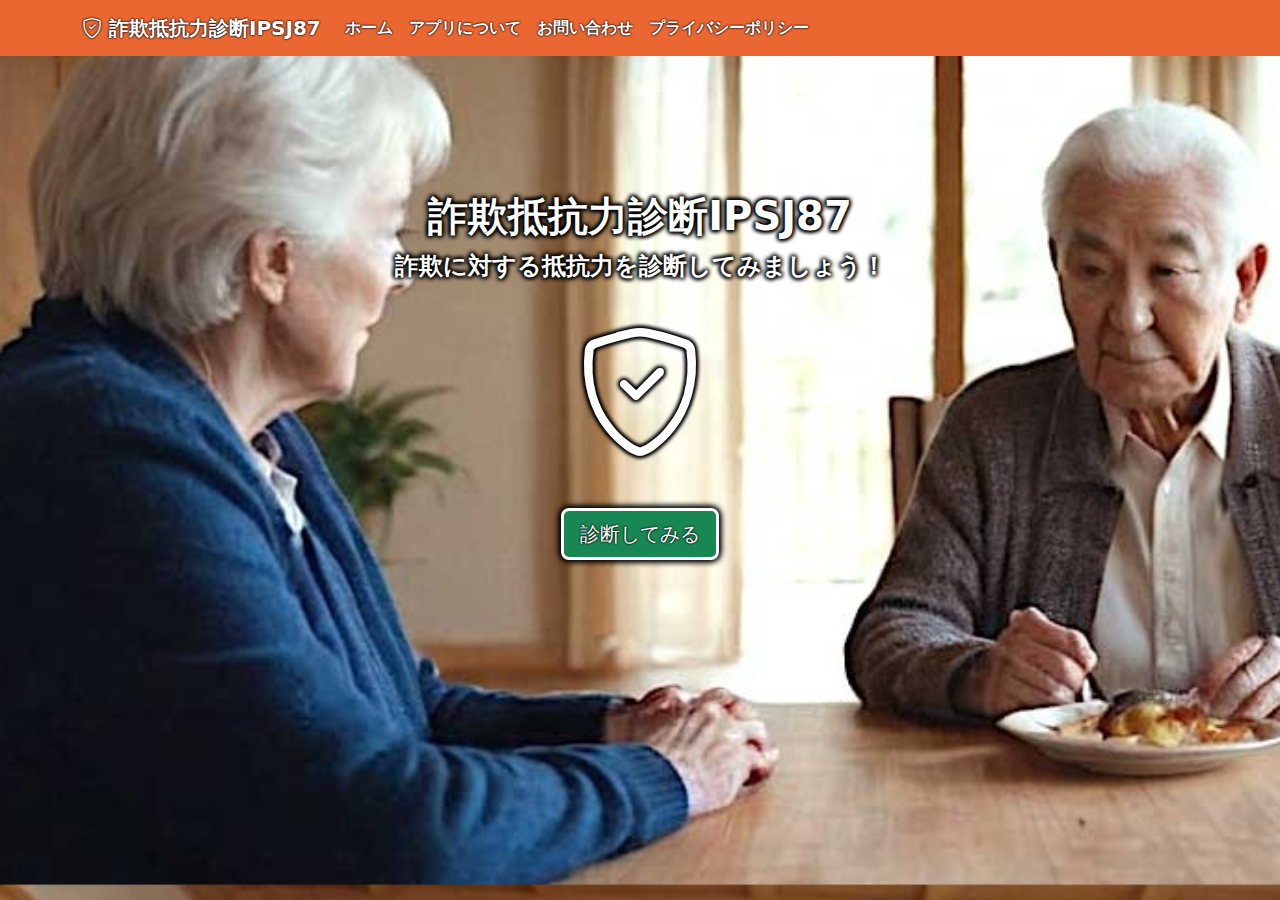
<file: docs/index.html>
<!DOCTYPE html>
<html lang="ja">
  <head>
    <meta charset="utf-8">
    <meta name="viewport" content="width=device-width, initial-scale=1">
    <title>詐欺抵抗力診断</title>
    <link href="./css/bootstrap.min.css" rel="stylesheet">
    <link rel="stylesheet" href="https://cdn.jsdelivr.net/npm/bootstrap-icons@1.11.3/font/bootstrap-icons.min.css">
    <link href="./css/custom.css" rel="stylesheet">
    <link rel="shortcut icon" href="./favicon.ico">
    <link rel="apple-touch-icon" href="./apple-touch-icon.png">
    <link rel="icon" type="image/png" href="./android-chrome-256x256.png">
  </head>
  <body>

    <!-- ホームへ戻る -->
    <div class="modal fade" id="homeModal" tabindex="-1" aria-labelledby="homeModalLabel" aria-hidden="true">
      <div class="modal-dialog">
        <div class="modal-content">
          <div class="modal-header">
            <h1 class="modal-title fs-5" id="homeModalLabel">ホームへ戻る</h1>
            <button type="button" class="btn-close" data-bs-dismiss="modal" aria-label="Close"></button>
          </div>
          <div class="modal-body">
            <p>詐欺抵抗力診断IPSJ87を中断し、記録を消して最初に戻るには以下をクリックしてください。</p>
            <p><a class="btn btn-success btn-lg" href="./index.html">記録を消して最初に戻る</a></p>
          </div>
          <div class="modal-footer">
            <button type="button" class="btn btn-secondary" data-bs-dismiss="modal">閉じる</button>
          </div>
        </div>
      </div>
    </div>

    <!-- 詐欺抵抗力診断Fについて -->
    <div class="modal fade" id="aboutModal" tabindex="-1" aria-labelledby="aboutModalLabel" aria-hidden="true">
      <div class="modal-dialog">
        <div class="modal-content">
          <div class="modal-header">
            <h1 class="modal-title fs-5" id="aboutModalLabel">詐欺抵抗力診断IPSJ87について</h1>
            <button type="button" class="btn-close" data-bs-dismiss="modal" aria-label="Close"></button>
          </div>
          <div class="modal-body">
            <p>元々、「詐欺抵抗力診断」は科学技術振興機構 社会技術研究開発センター(JST RISTEX)の研究プロジェクトで開発されました。</p>
            <p>研究開発プロジェクトは、2017年10月〜2021年3月に実施された「高齢者の詐欺被害を防ぐしなやかな地域連携モデルの研究開発」(研究代表者・渡部諭 秋田県立大学 教授 当時)です。</p></p>
            <p>今回公開している「詐欺抵抗力診断IPSJ87」は、情報処理学会第87回全国大会での小久保温の6G-06「詐欺抵抗力診断Webアプリの特徴量選択と開発」2025年3月15日のデモです。</p>
            <p>このデモは、八戸工業大学の小久保温が、汎化性能の大幅な向上と質問数の大幅な削減を行なっています。</p>
          </div>
          <div class="modal-footer">
            <button type="button" class="btn btn-secondary" data-bs-dismiss="modal">閉じる</button>
          </div>
        </div>
      </div>
    </div>

    <!-- お問い合わせ -->
    <div class="modal fade" id="contactModal" tabindex="-1" aria-labelledby="contactModalLabel" aria-hidden="true">
      <div class="modal-dialog">
        <div class="modal-content">
          <div class="modal-header">
            <h1 class="modal-title fs-5" id="contactModalLabel">お問い合わせ</h1>
            <button type="button" class="btn-close" data-bs-dismiss="modal" aria-label="Close"></button>
          </div>
          <div class="modal-body">
            <p>責任者(小久保温)へのお問い合わせ先は以下です。</p>
            <p>
<pre>〒031-8501 青森県八戸市妙字大開88-1
八戸工業大学 工学部 工学科 システム情報工学コース
小久保 温

TEL: 0178-25-3111(八戸工業大学代表)

e-mail: kokubo★hi-tech.ac.jp
　※★を＠（アットマーク）に変更してください</pre>
            </p>
          </div>
          <div class="modal-footer">
            <button type="button" class="btn btn-secondary" data-bs-dismiss="modal">閉じる</button>
          </div>
        </div>
      </div>
    </div>

    <!-- プライバシー・ポリシー -->
    <div class="modal fade" id="privacyPolicyModal" tabindex="-1" aria-labelledby="privacyPolicyModalLabel" aria-hidden="true">
      <div class="modal-dialog">
        <div class="modal-content">
          <div class="modal-header">
            <h1 class="modal-title fs-5" id="privacyPolicyModalLabel">プライバシー・ポリシー</h1>
            <button type="button" class="btn-close" data-bs-dismiss="modal" aria-label="Close"></button>
          </div>
          <div class="modal-body">
            <p></p>
            <p>詐欺抵抗力診断Fの回答データは、お使いのブラウザに保存されます。ブラウザを終了するか最初のページに戻ると、データがブラウザから削除されます。</p>
          </div>
          <div class="modal-footer">
            <button type="button" class="btn btn-secondary" data-bs-dismiss="modal">閉じる</button>
          </div>
        </div>
      </div>
    </div>

<header>
  <!-- Fixed navbar -->
  <nav class="navbar navbar-expand-md navbar-dark fixed-top bg-dark">
    <div class="container">
      <a class="navbar-brand" href="#" data-bs-toggle="modal" data-bs-target="#homeModal"><i class="bi bi-shield-check"></i> 詐欺抵抗力診断IPSJ87</a>
      <button class="navbar-toggler" type="button" data-bs-toggle="collapse" data-bs-target="#navbarCollapse" aria-controls="navbarCollapse" aria-expanded="false" aria-label="Toggle navigation">
        <span class="navbar-toggler-icon"></span>
      </button>
      <div class="collapse navbar-collapse" id="navbarCollapse">
        <ul class="navbar-nav me-auto mb-2 mb-md-0">
          <li class="nav-item">
            <a class="nav-link" aria-current="page" href="#" data-bs-toggle="modal" data-bs-target="#homeModal">ホーム</a>
          </li>
          <li class="nav-item">
            <a class="nav-link" href="#" data-bs-toggle="modal" data-bs-target="#aboutModal">アプリについて</a>
          </li>
          <li class="nav-item">
            <a class="nav-link" href="#" data-bs-toggle="modal" data-bs-target="#contactModal">お問い合わせ</a>
          </li>
          <li class="nav-item">
            <a class="nav-link" href="#" data-bs-toggle="modal" data-bs-target="#privacyPolicyModal">プライバシーポリシー</a>
          </li>
        </ul>
      </div>
    </div>
  </nav>
</header>

    <main class="mt-4 pt-5 pb-5" style="margin-bottom: 70px;">
      
      <div class="container" id="mainVisual">
      

        
          <div id="inner">
  <h1 class="revert" style="font-weight: bold;">詐欺抵抗力診断IPSJ87</h1>
  <p class="revert fs-4">詐欺に対する抵抗力を診断してみましょう！</p>
  <p><i class="bi bi-shield-check revert" style="font-size: 128px;"></i></p>
  <p id="try"><a class="btn btn-success btn-lg" href="q01.html">診断してみる</a></p>
</div>

<script>document.body.classList.add('index');</script>
<script src="./js/session-storage-clear.js"></script>
        
      </div>
    </main>



    <script src="./js/bootstrap.bundle.min.js"></script>
  </body>
</html>
</file>
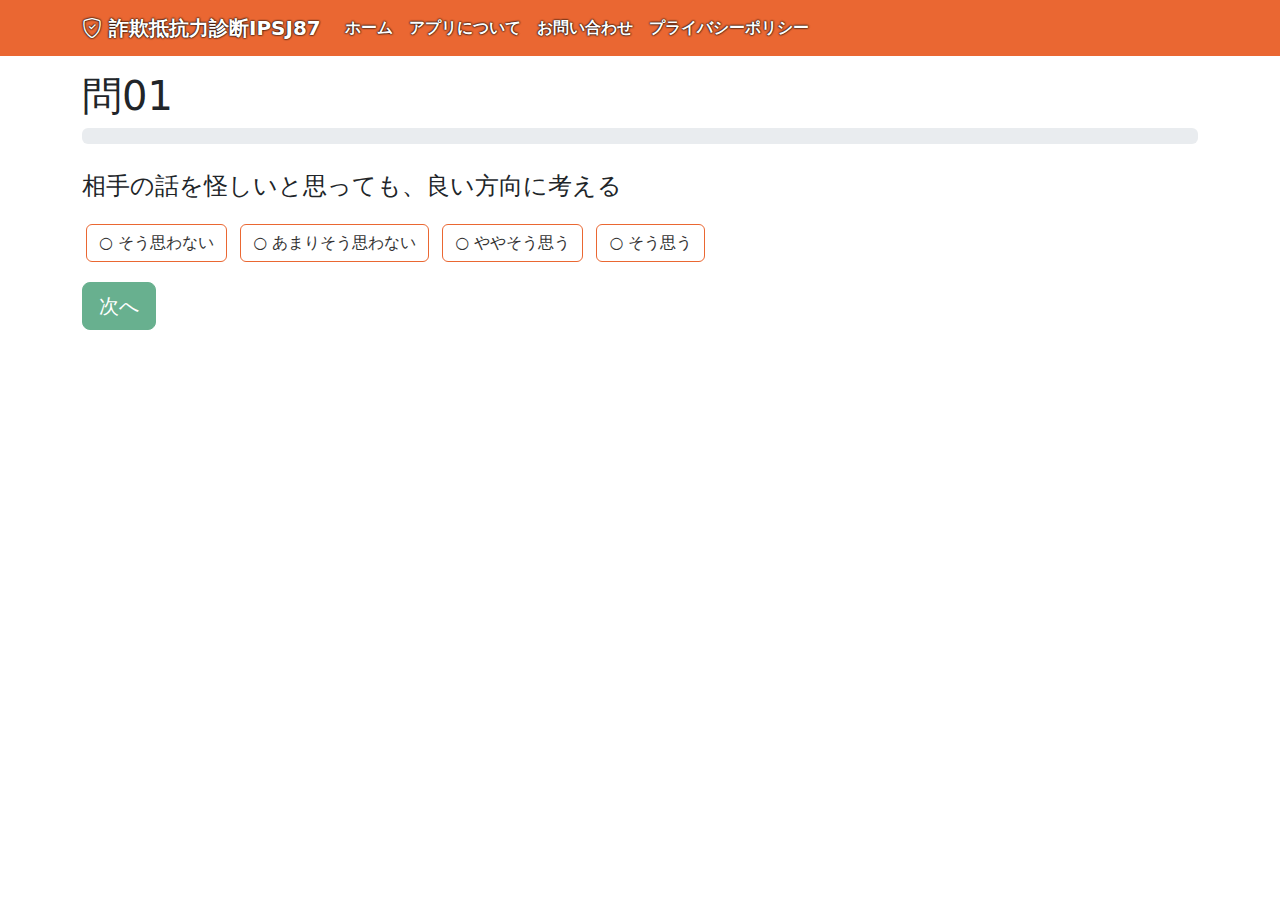
<file: docs/q01.html>
<!DOCTYPE html>
<html lang="ja">
  <head>
    <meta charset="utf-8">
    <meta name="viewport" content="width=device-width, initial-scale=1">
    <title>問01 | 詐欺抵抗力診断</title>
    <link href="./css/bootstrap.min.css" rel="stylesheet">
    <link rel="stylesheet" href="https://cdn.jsdelivr.net/npm/bootstrap-icons@1.11.3/font/bootstrap-icons.min.css">
    <link href="./css/custom.css" rel="stylesheet">
    <link rel="shortcut icon" href="./favicon.ico">
    <link rel="apple-touch-icon" href="./apple-touch-icon.png">
    <link rel="icon" type="image/png" href="./android-chrome-256x256.png">
  </head>
  <body>

    <!-- ホームへ戻る -->
    <div class="modal fade" id="homeModal" tabindex="-1" aria-labelledby="homeModalLabel" aria-hidden="true">
      <div class="modal-dialog">
        <div class="modal-content">
          <div class="modal-header">
            <h1 class="modal-title fs-5" id="homeModalLabel">ホームへ戻る</h1>
            <button type="button" class="btn-close" data-bs-dismiss="modal" aria-label="Close"></button>
          </div>
          <div class="modal-body">
            <p>詐欺抵抗力診断IPSJ87を中断し、記録を消して最初に戻るには以下をクリックしてください。</p>
            <p><a class="btn btn-success btn-lg" href="./index.html">記録を消して最初に戻る</a></p>
          </div>
          <div class="modal-footer">
            <button type="button" class="btn btn-secondary" data-bs-dismiss="modal">閉じる</button>
          </div>
        </div>
      </div>
    </div>

    <!-- 詐欺抵抗力診断Fについて -->
    <div class="modal fade" id="aboutModal" tabindex="-1" aria-labelledby="aboutModalLabel" aria-hidden="true">
      <div class="modal-dialog">
        <div class="modal-content">
          <div class="modal-header">
            <h1 class="modal-title fs-5" id="aboutModalLabel">詐欺抵抗力診断IPSJ87について</h1>
            <button type="button" class="btn-close" data-bs-dismiss="modal" aria-label="Close"></button>
          </div>
          <div class="modal-body">
            <p>元々、「詐欺抵抗力診断」は科学技術振興機構 社会技術研究開発センター(JST RISTEX)の研究プロジェクトで開発されました。</p>
            <p>研究開発プロジェクトは、2017年10月〜2021年3月に実施された「高齢者の詐欺被害を防ぐしなやかな地域連携モデルの研究開発」(研究代表者・渡部諭 秋田県立大学 教授 当時)です。</p></p>
            <p>今回公開している「詐欺抵抗力診断IPSJ87」は、情報処理学会第87回全国大会での小久保温の6G-06「詐欺抵抗力診断Webアプリの特徴量選択と開発」2025年3月15日のデモです。</p>
            <p>このデモは、八戸工業大学の小久保温が、汎化性能の大幅な向上と質問数の大幅な削減を行なっています。</p>
          </div>
          <div class="modal-footer">
            <button type="button" class="btn btn-secondary" data-bs-dismiss="modal">閉じる</button>
          </div>
        </div>
      </div>
    </div>

    <!-- お問い合わせ -->
    <div class="modal fade" id="contactModal" tabindex="-1" aria-labelledby="contactModalLabel" aria-hidden="true">
      <div class="modal-dialog">
        <div class="modal-content">
          <div class="modal-header">
            <h1 class="modal-title fs-5" id="contactModalLabel">お問い合わせ</h1>
            <button type="button" class="btn-close" data-bs-dismiss="modal" aria-label="Close"></button>
          </div>
          <div class="modal-body">
            <p>責任者(小久保温)へのお問い合わせ先は以下です。</p>
            <p>
<pre>〒031-8501 青森県八戸市妙字大開88-1
八戸工業大学 工学部 工学科 システム情報工学コース
小久保 温

TEL: 0178-25-3111(八戸工業大学代表)

e-mail: kokubo★hi-tech.ac.jp
　※★を＠（アットマーク）に変更してください</pre>
            </p>
          </div>
          <div class="modal-footer">
            <button type="button" class="btn btn-secondary" data-bs-dismiss="modal">閉じる</button>
          </div>
        </div>
      </div>
    </div>

    <!-- プライバシー・ポリシー -->
    <div class="modal fade" id="privacyPolicyModal" tabindex="-1" aria-labelledby="privacyPolicyModalLabel" aria-hidden="true">
      <div class="modal-dialog">
        <div class="modal-content">
          <div class="modal-header">
            <h1 class="modal-title fs-5" id="privacyPolicyModalLabel">プライバシー・ポリシー</h1>
            <button type="button" class="btn-close" data-bs-dismiss="modal" aria-label="Close"></button>
          </div>
          <div class="modal-body">
            <p></p>
            <p>詐欺抵抗力診断Fの回答データは、お使いのブラウザに保存されます。ブラウザを終了するか最初のページに戻ると、データがブラウザから削除されます。</p>
          </div>
          <div class="modal-footer">
            <button type="button" class="btn btn-secondary" data-bs-dismiss="modal">閉じる</button>
          </div>
        </div>
      </div>
    </div>

<header>
  <!-- Fixed navbar -->
  <nav class="navbar navbar-expand-md navbar-dark fixed-top bg-dark">
    <div class="container">
      <a class="navbar-brand" href="#" data-bs-toggle="modal" data-bs-target="#homeModal"><i class="bi bi-shield-check"></i> 詐欺抵抗力診断IPSJ87</a>
      <button class="navbar-toggler" type="button" data-bs-toggle="collapse" data-bs-target="#navbarCollapse" aria-controls="navbarCollapse" aria-expanded="false" aria-label="Toggle navigation">
        <span class="navbar-toggler-icon"></span>
      </button>
      <div class="collapse navbar-collapse" id="navbarCollapse">
        <ul class="navbar-nav me-auto mb-2 mb-md-0">
          <li class="nav-item">
            <a class="nav-link" aria-current="page" href="#" data-bs-toggle="modal" data-bs-target="#homeModal">ホーム</a>
          </li>
          <li class="nav-item">
            <a class="nav-link" href="#" data-bs-toggle="modal" data-bs-target="#aboutModal">アプリについて</a>
          </li>
          <li class="nav-item">
            <a class="nav-link" href="#" data-bs-toggle="modal" data-bs-target="#contactModal">お問い合わせ</a>
          </li>
          <li class="nav-item">
            <a class="nav-link" href="#" data-bs-toggle="modal" data-bs-target="#privacyPolicyModal">プライバシーポリシー</a>
          </li>
        </ul>
      </div>
    </div>
  </nav>
</header>

    <main class="mt-4 pt-5 pb-5" style="margin-bottom: 70px;">
      
      <div class="container">
      <h1>問01</h1>
      
<div class="progress mb-4" role="progressbar" aria-label="Animated striped example" aria-valuenow="None" aria-valuemin="0" aria-valuemax="100">
  <div class="progress-bar progress-bar-striped progress-bar-animated bg-warning" style="width: None%"></div>
</div>

      <p class="fs-4">相手の話を怪しいと思っても、良い方向に考える</p>
      

        
          <div class="form-check" style="padding-left: 0;">
  
  <input class="btn-check" type="radio" name="q01" id="q01-0" value="1">
  <label class="btn btn-outline-warning radio-btn m-1" for="q01-0">そう思わない</label>
  
  <input class="btn-check" type="radio" name="q01" id="q01-1" value="2">
  <label class="btn btn-outline-warning radio-btn m-1" for="q01-1"> あまりそう思わない</label>
  
  <input class="btn-check" type="radio" name="q01" id="q01-2" value="3">
  <label class="btn btn-outline-warning radio-btn m-1" for="q01-2"> ややそう思う</label>
  
  <input class="btn-check" type="radio" name="q01" id="q01-3" value="4">
  <label class="btn btn-outline-warning radio-btn m-1" for="q01-3"> そう思う </label>
  
</div>
<div class="mt-3">
  <button class="btn btn-success btn-lg" id="submit" disabled>次へ</button>
</div>
<script>const nameValue = 'q01';</script>
<script>const nextValue = 'q02';</script>

<script src="./js/radio.js"></script>
<script src="./js/redirect.js"></script>
        
      </div>
    </main>



    <script src="./js/bootstrap.bundle.min.js"></script>
  </body>
</html>
</file>
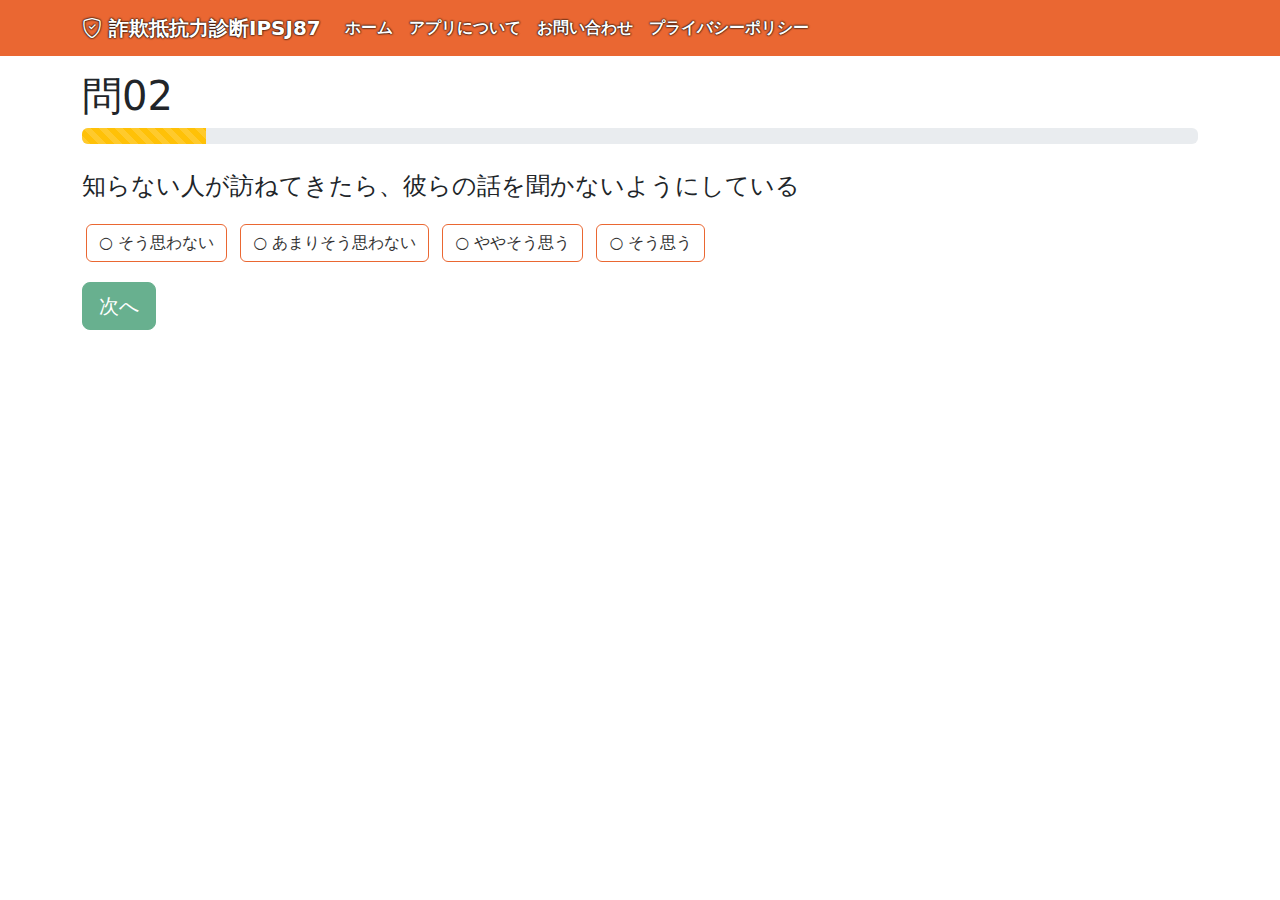
<file: docs/q02.html>
<!DOCTYPE html>
<html lang="ja">
  <head>
    <meta charset="utf-8">
    <meta name="viewport" content="width=device-width, initial-scale=1">
    <title>問02 | 詐欺抵抗力診断</title>
    <link href="./css/bootstrap.min.css" rel="stylesheet">
    <link rel="stylesheet" href="https://cdn.jsdelivr.net/npm/bootstrap-icons@1.11.3/font/bootstrap-icons.min.css">
    <link href="./css/custom.css" rel="stylesheet">
    <link rel="shortcut icon" href="./favicon.ico">
    <link rel="apple-touch-icon" href="./apple-touch-icon.png">
    <link rel="icon" type="image/png" href="./android-chrome-256x256.png">
  </head>
  <body>

    <!-- ホームへ戻る -->
    <div class="modal fade" id="homeModal" tabindex="-1" aria-labelledby="homeModalLabel" aria-hidden="true">
      <div class="modal-dialog">
        <div class="modal-content">
          <div class="modal-header">
            <h1 class="modal-title fs-5" id="homeModalLabel">ホームへ戻る</h1>
            <button type="button" class="btn-close" data-bs-dismiss="modal" aria-label="Close"></button>
          </div>
          <div class="modal-body">
            <p>詐欺抵抗力診断IPSJ87を中断し、記録を消して最初に戻るには以下をクリックしてください。</p>
            <p><a class="btn btn-success btn-lg" href="./index.html">記録を消して最初に戻る</a></p>
          </div>
          <div class="modal-footer">
            <button type="button" class="btn btn-secondary" data-bs-dismiss="modal">閉じる</button>
          </div>
        </div>
      </div>
    </div>

    <!-- 詐欺抵抗力診断Fについて -->
    <div class="modal fade" id="aboutModal" tabindex="-1" aria-labelledby="aboutModalLabel" aria-hidden="true">
      <div class="modal-dialog">
        <div class="modal-content">
          <div class="modal-header">
            <h1 class="modal-title fs-5" id="aboutModalLabel">詐欺抵抗力診断IPSJ87について</h1>
            <button type="button" class="btn-close" data-bs-dismiss="modal" aria-label="Close"></button>
          </div>
          <div class="modal-body">
            <p>元々、「詐欺抵抗力診断」は科学技術振興機構 社会技術研究開発センター(JST RISTEX)の研究プロジェクトで開発されました。</p>
            <p>研究開発プロジェクトは、2017年10月〜2021年3月に実施された「高齢者の詐欺被害を防ぐしなやかな地域連携モデルの研究開発」(研究代表者・渡部諭 秋田県立大学 教授 当時)です。</p></p>
            <p>今回公開している「詐欺抵抗力診断IPSJ87」は、情報処理学会第87回全国大会での小久保温の6G-06「詐欺抵抗力診断Webアプリの特徴量選択と開発」2025年3月15日のデモです。</p>
            <p>このデモは、八戸工業大学の小久保温が、汎化性能の大幅な向上と質問数の大幅な削減を行なっています。</p>
          </div>
          <div class="modal-footer">
            <button type="button" class="btn btn-secondary" data-bs-dismiss="modal">閉じる</button>
          </div>
        </div>
      </div>
    </div>

    <!-- お問い合わせ -->
    <div class="modal fade" id="contactModal" tabindex="-1" aria-labelledby="contactModalLabel" aria-hidden="true">
      <div class="modal-dialog">
        <div class="modal-content">
          <div class="modal-header">
            <h1 class="modal-title fs-5" id="contactModalLabel">お問い合わせ</h1>
            <button type="button" class="btn-close" data-bs-dismiss="modal" aria-label="Close"></button>
          </div>
          <div class="modal-body">
            <p>責任者(小久保温)へのお問い合わせ先は以下です。</p>
            <p>
<pre>〒031-8501 青森県八戸市妙字大開88-1
八戸工業大学 工学部 工学科 システム情報工学コース
小久保 温

TEL: 0178-25-3111(八戸工業大学代表)

e-mail: kokubo★hi-tech.ac.jp
　※★を＠（アットマーク）に変更してください</pre>
            </p>
          </div>
          <div class="modal-footer">
            <button type="button" class="btn btn-secondary" data-bs-dismiss="modal">閉じる</button>
          </div>
        </div>
      </div>
    </div>

    <!-- プライバシー・ポリシー -->
    <div class="modal fade" id="privacyPolicyModal" tabindex="-1" aria-labelledby="privacyPolicyModalLabel" aria-hidden="true">
      <div class="modal-dialog">
        <div class="modal-content">
          <div class="modal-header">
            <h1 class="modal-title fs-5" id="privacyPolicyModalLabel">プライバシー・ポリシー</h1>
            <button type="button" class="btn-close" data-bs-dismiss="modal" aria-label="Close"></button>
          </div>
          <div class="modal-body">
            <p></p>
            <p>詐欺抵抗力診断Fの回答データは、お使いのブラウザに保存されます。ブラウザを終了するか最初のページに戻ると、データがブラウザから削除されます。</p>
          </div>
          <div class="modal-footer">
            <button type="button" class="btn btn-secondary" data-bs-dismiss="modal">閉じる</button>
          </div>
        </div>
      </div>
    </div>

<header>
  <!-- Fixed navbar -->
  <nav class="navbar navbar-expand-md navbar-dark fixed-top bg-dark">
    <div class="container">
      <a class="navbar-brand" href="#" data-bs-toggle="modal" data-bs-target="#homeModal"><i class="bi bi-shield-check"></i> 詐欺抵抗力診断IPSJ87</a>
      <button class="navbar-toggler" type="button" data-bs-toggle="collapse" data-bs-target="#navbarCollapse" aria-controls="navbarCollapse" aria-expanded="false" aria-label="Toggle navigation">
        <span class="navbar-toggler-icon"></span>
      </button>
      <div class="collapse navbar-collapse" id="navbarCollapse">
        <ul class="navbar-nav me-auto mb-2 mb-md-0">
          <li class="nav-item">
            <a class="nav-link" aria-current="page" href="#" data-bs-toggle="modal" data-bs-target="#homeModal">ホーム</a>
          </li>
          <li class="nav-item">
            <a class="nav-link" href="#" data-bs-toggle="modal" data-bs-target="#aboutModal">アプリについて</a>
          </li>
          <li class="nav-item">
            <a class="nav-link" href="#" data-bs-toggle="modal" data-bs-target="#contactModal">お問い合わせ</a>
          </li>
          <li class="nav-item">
            <a class="nav-link" href="#" data-bs-toggle="modal" data-bs-target="#privacyPolicyModal">プライバシーポリシー</a>
          </li>
        </ul>
      </div>
    </div>
  </nav>
</header>

    <main class="mt-4 pt-5 pb-5" style="margin-bottom: 70px;">
      
      <div class="container">
      <h1>問02</h1>
      
<div class="progress mb-4" role="progressbar" aria-label="Animated striped example" aria-valuenow="11.1" aria-valuemin="0" aria-valuemax="100">
  <div class="progress-bar progress-bar-striped progress-bar-animated bg-warning" style="width: 11.1%"></div>
</div>

      <p class="fs-4">知らない人が訪ねてきたら、彼らの話を聞かないようにしている</p>
      

        
          <div class="form-check" style="padding-left: 0;">
  
  <input class="btn-check" type="radio" name="q02" id="q02-0" value="1">
  <label class="btn btn-outline-warning radio-btn m-1" for="q02-0">そう思わない</label>
  
  <input class="btn-check" type="radio" name="q02" id="q02-1" value="2">
  <label class="btn btn-outline-warning radio-btn m-1" for="q02-1"> あまりそう思わない</label>
  
  <input class="btn-check" type="radio" name="q02" id="q02-2" value="3">
  <label class="btn btn-outline-warning radio-btn m-1" for="q02-2"> ややそう思う</label>
  
  <input class="btn-check" type="radio" name="q02" id="q02-3" value="4">
  <label class="btn btn-outline-warning radio-btn m-1" for="q02-3"> そう思う </label>
  
</div>
<div class="mt-3">
  <button class="btn btn-success btn-lg" id="submit" disabled>次へ</button>
</div>
<script>const nameValue = 'q02';</script>
<script>const nextValue = 'q03';</script>

<script src="./js/radio.js"></script>
<script src="./js/redirect.js"></script>
        
      </div>
    </main>



    <script src="./js/bootstrap.bundle.min.js"></script>
  </body>
</html>
</file>
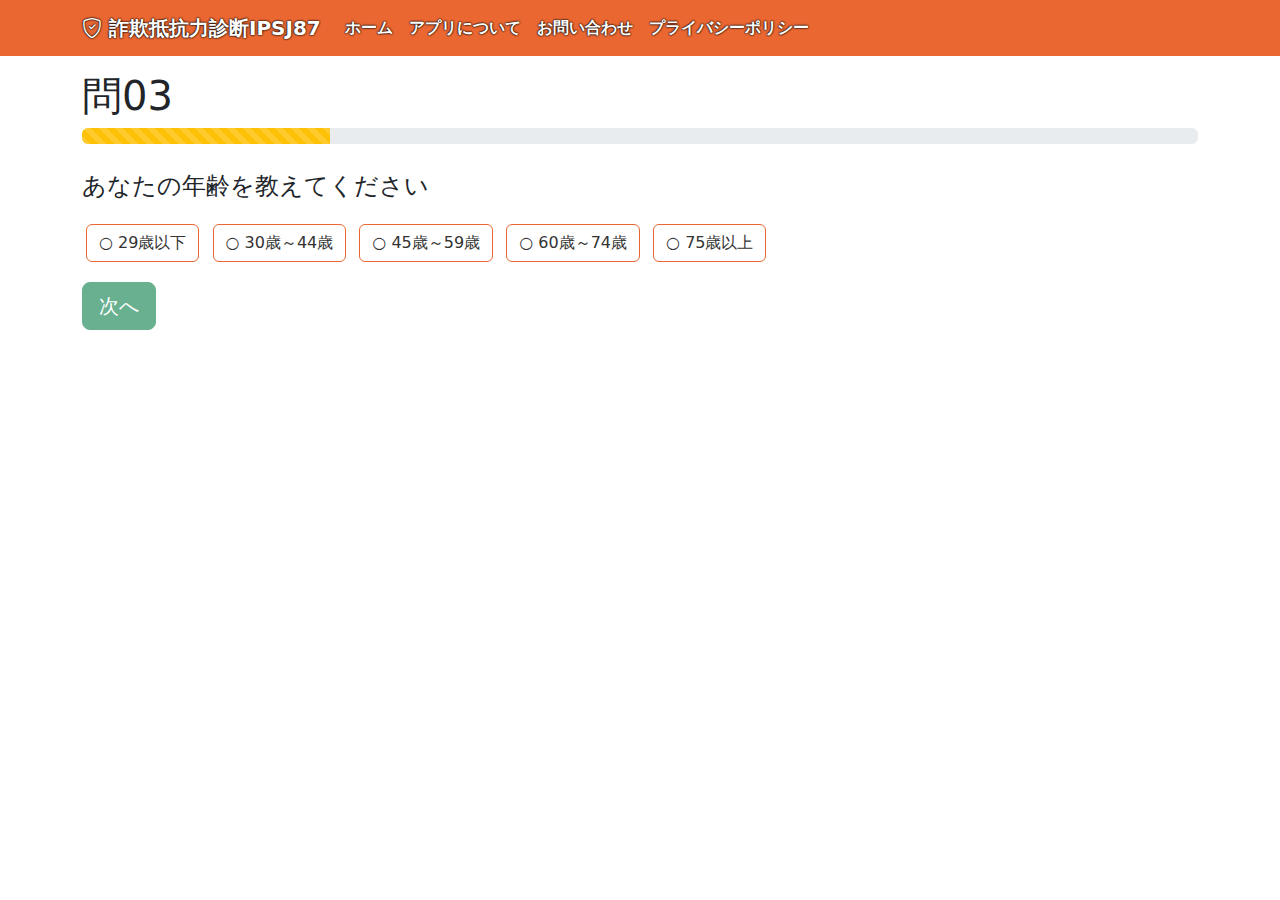
<file: docs/q03.html>
<!DOCTYPE html>
<html lang="ja">
  <head>
    <meta charset="utf-8">
    <meta name="viewport" content="width=device-width, initial-scale=1">
    <title>問03 | 詐欺抵抗力診断</title>
    <link href="./css/bootstrap.min.css" rel="stylesheet">
    <link rel="stylesheet" href="https://cdn.jsdelivr.net/npm/bootstrap-icons@1.11.3/font/bootstrap-icons.min.css">
    <link href="./css/custom.css" rel="stylesheet">
    <link rel="shortcut icon" href="./favicon.ico">
    <link rel="apple-touch-icon" href="./apple-touch-icon.png">
    <link rel="icon" type="image/png" href="./android-chrome-256x256.png">
  </head>
  <body>

    <!-- ホームへ戻る -->
    <div class="modal fade" id="homeModal" tabindex="-1" aria-labelledby="homeModalLabel" aria-hidden="true">
      <div class="modal-dialog">
        <div class="modal-content">
          <div class="modal-header">
            <h1 class="modal-title fs-5" id="homeModalLabel">ホームへ戻る</h1>
            <button type="button" class="btn-close" data-bs-dismiss="modal" aria-label="Close"></button>
          </div>
          <div class="modal-body">
            <p>詐欺抵抗力診断IPSJ87を中断し、記録を消して最初に戻るには以下をクリックしてください。</p>
            <p><a class="btn btn-success btn-lg" href="./index.html">記録を消して最初に戻る</a></p>
          </div>
          <div class="modal-footer">
            <button type="button" class="btn btn-secondary" data-bs-dismiss="modal">閉じる</button>
          </div>
        </div>
      </div>
    </div>

    <!-- 詐欺抵抗力診断Fについて -->
    <div class="modal fade" id="aboutModal" tabindex="-1" aria-labelledby="aboutModalLabel" aria-hidden="true">
      <div class="modal-dialog">
        <div class="modal-content">
          <div class="modal-header">
            <h1 class="modal-title fs-5" id="aboutModalLabel">詐欺抵抗力診断IPSJ87について</h1>
            <button type="button" class="btn-close" data-bs-dismiss="modal" aria-label="Close"></button>
          </div>
          <div class="modal-body">
            <p>元々、「詐欺抵抗力診断」は科学技術振興機構 社会技術研究開発センター(JST RISTEX)の研究プロジェクトで開発されました。</p>
            <p>研究開発プロジェクトは、2017年10月〜2021年3月に実施された「高齢者の詐欺被害を防ぐしなやかな地域連携モデルの研究開発」(研究代表者・渡部諭 秋田県立大学 教授 当時)です。</p></p>
            <p>今回公開している「詐欺抵抗力診断IPSJ87」は、情報処理学会第87回全国大会での小久保温の6G-06「詐欺抵抗力診断Webアプリの特徴量選択と開発」2025年3月15日のデモです。</p>
            <p>このデモは、八戸工業大学の小久保温が、汎化性能の大幅な向上と質問数の大幅な削減を行なっています。</p>
          </div>
          <div class="modal-footer">
            <button type="button" class="btn btn-secondary" data-bs-dismiss="modal">閉じる</button>
          </div>
        </div>
      </div>
    </div>

    <!-- お問い合わせ -->
    <div class="modal fade" id="contactModal" tabindex="-1" aria-labelledby="contactModalLabel" aria-hidden="true">
      <div class="modal-dialog">
        <div class="modal-content">
          <div class="modal-header">
            <h1 class="modal-title fs-5" id="contactModalLabel">お問い合わせ</h1>
            <button type="button" class="btn-close" data-bs-dismiss="modal" aria-label="Close"></button>
          </div>
          <div class="modal-body">
            <p>責任者(小久保温)へのお問い合わせ先は以下です。</p>
            <p>
<pre>〒031-8501 青森県八戸市妙字大開88-1
八戸工業大学 工学部 工学科 システム情報工学コース
小久保 温

TEL: 0178-25-3111(八戸工業大学代表)

e-mail: kokubo★hi-tech.ac.jp
　※★を＠（アットマーク）に変更してください</pre>
            </p>
          </div>
          <div class="modal-footer">
            <button type="button" class="btn btn-secondary" data-bs-dismiss="modal">閉じる</button>
          </div>
        </div>
      </div>
    </div>

    <!-- プライバシー・ポリシー -->
    <div class="modal fade" id="privacyPolicyModal" tabindex="-1" aria-labelledby="privacyPolicyModalLabel" aria-hidden="true">
      <div class="modal-dialog">
        <div class="modal-content">
          <div class="modal-header">
            <h1 class="modal-title fs-5" id="privacyPolicyModalLabel">プライバシー・ポリシー</h1>
            <button type="button" class="btn-close" data-bs-dismiss="modal" aria-label="Close"></button>
          </div>
          <div class="modal-body">
            <p></p>
            <p>詐欺抵抗力診断Fの回答データは、お使いのブラウザに保存されます。ブラウザを終了するか最初のページに戻ると、データがブラウザから削除されます。</p>
          </div>
          <div class="modal-footer">
            <button type="button" class="btn btn-secondary" data-bs-dismiss="modal">閉じる</button>
          </div>
        </div>
      </div>
    </div>

<header>
  <!-- Fixed navbar -->
  <nav class="navbar navbar-expand-md navbar-dark fixed-top bg-dark">
    <div class="container">
      <a class="navbar-brand" href="#" data-bs-toggle="modal" data-bs-target="#homeModal"><i class="bi bi-shield-check"></i> 詐欺抵抗力診断IPSJ87</a>
      <button class="navbar-toggler" type="button" data-bs-toggle="collapse" data-bs-target="#navbarCollapse" aria-controls="navbarCollapse" aria-expanded="false" aria-label="Toggle navigation">
        <span class="navbar-toggler-icon"></span>
      </button>
      <div class="collapse navbar-collapse" id="navbarCollapse">
        <ul class="navbar-nav me-auto mb-2 mb-md-0">
          <li class="nav-item">
            <a class="nav-link" aria-current="page" href="#" data-bs-toggle="modal" data-bs-target="#homeModal">ホーム</a>
          </li>
          <li class="nav-item">
            <a class="nav-link" href="#" data-bs-toggle="modal" data-bs-target="#aboutModal">アプリについて</a>
          </li>
          <li class="nav-item">
            <a class="nav-link" href="#" data-bs-toggle="modal" data-bs-target="#contactModal">お問い合わせ</a>
          </li>
          <li class="nav-item">
            <a class="nav-link" href="#" data-bs-toggle="modal" data-bs-target="#privacyPolicyModal">プライバシーポリシー</a>
          </li>
        </ul>
      </div>
    </div>
  </nav>
</header>

    <main class="mt-4 pt-5 pb-5" style="margin-bottom: 70px;">
      
      <div class="container">
      <h1>問03</h1>
      
<div class="progress mb-4" role="progressbar" aria-label="Animated striped example" aria-valuenow="22.2" aria-valuemin="0" aria-valuemax="100">
  <div class="progress-bar progress-bar-striped progress-bar-animated bg-warning" style="width: 22.2%"></div>
</div>

      <p class="fs-4">あなたの年齢を教えてください</p>
      

        
          <div class="form-check" style="padding-left: 0;">
  
  <input class="btn-check" type="radio" name="q03" id="q03-0" value="1">
  <label class="btn btn-outline-warning radio-btn m-1" for="q03-0">29歳以下</label>
  
  <input class="btn-check" type="radio" name="q03" id="q03-1" value="2">
  <label class="btn btn-outline-warning radio-btn m-1" for="q03-1"> 30歳～44歳</label>
  
  <input class="btn-check" type="radio" name="q03" id="q03-2" value="3">
  <label class="btn btn-outline-warning radio-btn m-1" for="q03-2"> 45歳～59歳</label>
  
  <input class="btn-check" type="radio" name="q03" id="q03-3" value="4">
  <label class="btn btn-outline-warning radio-btn m-1" for="q03-3"> 60歳～74歳</label>
  
  <input class="btn-check" type="radio" name="q03" id="q03-4" value="5">
  <label class="btn btn-outline-warning radio-btn m-1" for="q03-4">75歳以上</label>
  
</div>
<div class="mt-3">
  <button class="btn btn-success btn-lg" id="submit" disabled>次へ</button>
</div>
<script>const nameValue = 'q03';</script>
<script>const nextValue = 'q04';</script>

<script src="./js/radio.js"></script>
<script src="./js/redirect.js"></script>
        
      </div>
    </main>



    <script src="./js/bootstrap.bundle.min.js"></script>
  </body>
</html>
</file>
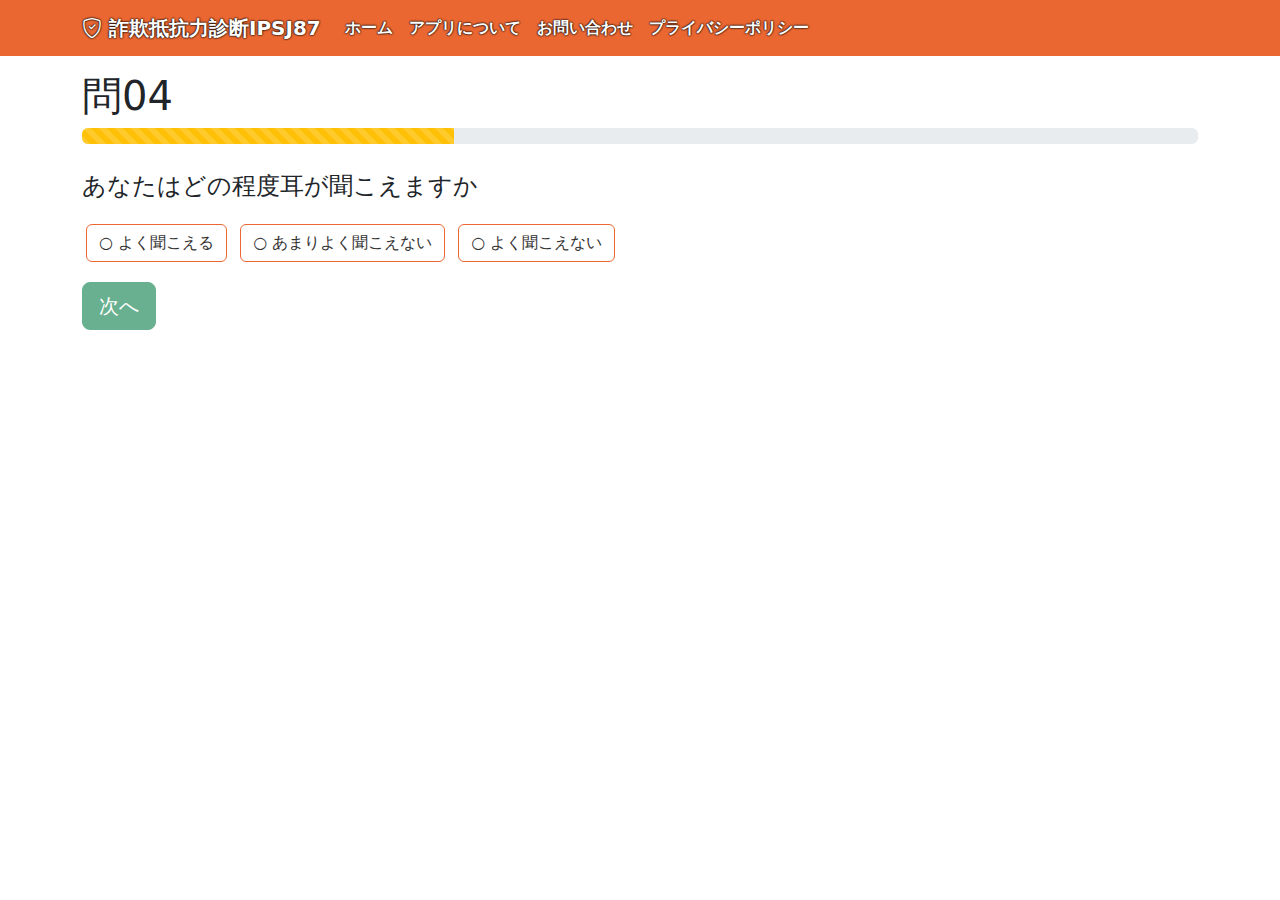
<file: docs/q04.html>
<!DOCTYPE html>
<html lang="ja">
  <head>
    <meta charset="utf-8">
    <meta name="viewport" content="width=device-width, initial-scale=1">
    <title>問04 | 詐欺抵抗力診断</title>
    <link href="./css/bootstrap.min.css" rel="stylesheet">
    <link rel="stylesheet" href="https://cdn.jsdelivr.net/npm/bootstrap-icons@1.11.3/font/bootstrap-icons.min.css">
    <link href="./css/custom.css" rel="stylesheet">
    <link rel="shortcut icon" href="./favicon.ico">
    <link rel="apple-touch-icon" href="./apple-touch-icon.png">
    <link rel="icon" type="image/png" href="./android-chrome-256x256.png">
  </head>
  <body>

    <!-- ホームへ戻る -->
    <div class="modal fade" id="homeModal" tabindex="-1" aria-labelledby="homeModalLabel" aria-hidden="true">
      <div class="modal-dialog">
        <div class="modal-content">
          <div class="modal-header">
            <h1 class="modal-title fs-5" id="homeModalLabel">ホームへ戻る</h1>
            <button type="button" class="btn-close" data-bs-dismiss="modal" aria-label="Close"></button>
          </div>
          <div class="modal-body">
            <p>詐欺抵抗力診断IPSJ87を中断し、記録を消して最初に戻るには以下をクリックしてください。</p>
            <p><a class="btn btn-success btn-lg" href="./index.html">記録を消して最初に戻る</a></p>
          </div>
          <div class="modal-footer">
            <button type="button" class="btn btn-secondary" data-bs-dismiss="modal">閉じる</button>
          </div>
        </div>
      </div>
    </div>

    <!-- 詐欺抵抗力診断Fについて -->
    <div class="modal fade" id="aboutModal" tabindex="-1" aria-labelledby="aboutModalLabel" aria-hidden="true">
      <div class="modal-dialog">
        <div class="modal-content">
          <div class="modal-header">
            <h1 class="modal-title fs-5" id="aboutModalLabel">詐欺抵抗力診断IPSJ87について</h1>
            <button type="button" class="btn-close" data-bs-dismiss="modal" aria-label="Close"></button>
          </div>
          <div class="modal-body">
            <p>元々、「詐欺抵抗力診断」は科学技術振興機構 社会技術研究開発センター(JST RISTEX)の研究プロジェクトで開発されました。</p>
            <p>研究開発プロジェクトは、2017年10月〜2021年3月に実施された「高齢者の詐欺被害を防ぐしなやかな地域連携モデルの研究開発」(研究代表者・渡部諭 秋田県立大学 教授 当時)です。</p></p>
            <p>今回公開している「詐欺抵抗力診断IPSJ87」は、情報処理学会第87回全国大会での小久保温の6G-06「詐欺抵抗力診断Webアプリの特徴量選択と開発」2025年3月15日のデモです。</p>
            <p>このデモは、八戸工業大学の小久保温が、汎化性能の大幅な向上と質問数の大幅な削減を行なっています。</p>
          </div>
          <div class="modal-footer">
            <button type="button" class="btn btn-secondary" data-bs-dismiss="modal">閉じる</button>
          </div>
        </div>
      </div>
    </div>

    <!-- お問い合わせ -->
    <div class="modal fade" id="contactModal" tabindex="-1" aria-labelledby="contactModalLabel" aria-hidden="true">
      <div class="modal-dialog">
        <div class="modal-content">
          <div class="modal-header">
            <h1 class="modal-title fs-5" id="contactModalLabel">お問い合わせ</h1>
            <button type="button" class="btn-close" data-bs-dismiss="modal" aria-label="Close"></button>
          </div>
          <div class="modal-body">
            <p>責任者(小久保温)へのお問い合わせ先は以下です。</p>
            <p>
<pre>〒031-8501 青森県八戸市妙字大開88-1
八戸工業大学 工学部 工学科 システム情報工学コース
小久保 温

TEL: 0178-25-3111(八戸工業大学代表)

e-mail: kokubo★hi-tech.ac.jp
　※★を＠（アットマーク）に変更してください</pre>
            </p>
          </div>
          <div class="modal-footer">
            <button type="button" class="btn btn-secondary" data-bs-dismiss="modal">閉じる</button>
          </div>
        </div>
      </div>
    </div>

    <!-- プライバシー・ポリシー -->
    <div class="modal fade" id="privacyPolicyModal" tabindex="-1" aria-labelledby="privacyPolicyModalLabel" aria-hidden="true">
      <div class="modal-dialog">
        <div class="modal-content">
          <div class="modal-header">
            <h1 class="modal-title fs-5" id="privacyPolicyModalLabel">プライバシー・ポリシー</h1>
            <button type="button" class="btn-close" data-bs-dismiss="modal" aria-label="Close"></button>
          </div>
          <div class="modal-body">
            <p></p>
            <p>詐欺抵抗力診断Fの回答データは、お使いのブラウザに保存されます。ブラウザを終了するか最初のページに戻ると、データがブラウザから削除されます。</p>
          </div>
          <div class="modal-footer">
            <button type="button" class="btn btn-secondary" data-bs-dismiss="modal">閉じる</button>
          </div>
        </div>
      </div>
    </div>

<header>
  <!-- Fixed navbar -->
  <nav class="navbar navbar-expand-md navbar-dark fixed-top bg-dark">
    <div class="container">
      <a class="navbar-brand" href="#" data-bs-toggle="modal" data-bs-target="#homeModal"><i class="bi bi-shield-check"></i> 詐欺抵抗力診断IPSJ87</a>
      <button class="navbar-toggler" type="button" data-bs-toggle="collapse" data-bs-target="#navbarCollapse" aria-controls="navbarCollapse" aria-expanded="false" aria-label="Toggle navigation">
        <span class="navbar-toggler-icon"></span>
      </button>
      <div class="collapse navbar-collapse" id="navbarCollapse">
        <ul class="navbar-nav me-auto mb-2 mb-md-0">
          <li class="nav-item">
            <a class="nav-link" aria-current="page" href="#" data-bs-toggle="modal" data-bs-target="#homeModal">ホーム</a>
          </li>
          <li class="nav-item">
            <a class="nav-link" href="#" data-bs-toggle="modal" data-bs-target="#aboutModal">アプリについて</a>
          </li>
          <li class="nav-item">
            <a class="nav-link" href="#" data-bs-toggle="modal" data-bs-target="#contactModal">お問い合わせ</a>
          </li>
          <li class="nav-item">
            <a class="nav-link" href="#" data-bs-toggle="modal" data-bs-target="#privacyPolicyModal">プライバシーポリシー</a>
          </li>
        </ul>
      </div>
    </div>
  </nav>
</header>

    <main class="mt-4 pt-5 pb-5" style="margin-bottom: 70px;">
      
      <div class="container">
      <h1>問04</h1>
      
<div class="progress mb-4" role="progressbar" aria-label="Animated striped example" aria-valuenow="33.3" aria-valuemin="0" aria-valuemax="100">
  <div class="progress-bar progress-bar-striped progress-bar-animated bg-warning" style="width: 33.3%"></div>
</div>

      <p class="fs-4">あなたはどの程度耳が聞こえますか</p>
      

        
          <div class="form-check" style="padding-left: 0;">
  
  <input class="btn-check" type="radio" name="q04" id="q04-0" value="1">
  <label class="btn btn-outline-warning radio-btn m-1" for="q04-0">よく聞こえる</label>
  
  <input class="btn-check" type="radio" name="q04" id="q04-1" value="2">
  <label class="btn btn-outline-warning radio-btn m-1" for="q04-1"> あまりよく聞こえない</label>
  
  <input class="btn-check" type="radio" name="q04" id="q04-2" value="3">
  <label class="btn btn-outline-warning radio-btn m-1" for="q04-2"> よく聞こえない</label>
  
</div>
<div class="mt-3">
  <button class="btn btn-success btn-lg" id="submit" disabled>次へ</button>
</div>
<script>const nameValue = 'q04';</script>
<script>const nextValue = 'q05';</script>

<script src="./js/radio.js"></script>
<script src="./js/redirect.js"></script>
        
      </div>
    </main>



    <script src="./js/bootstrap.bundle.min.js"></script>
  </body>
</html>
</file>
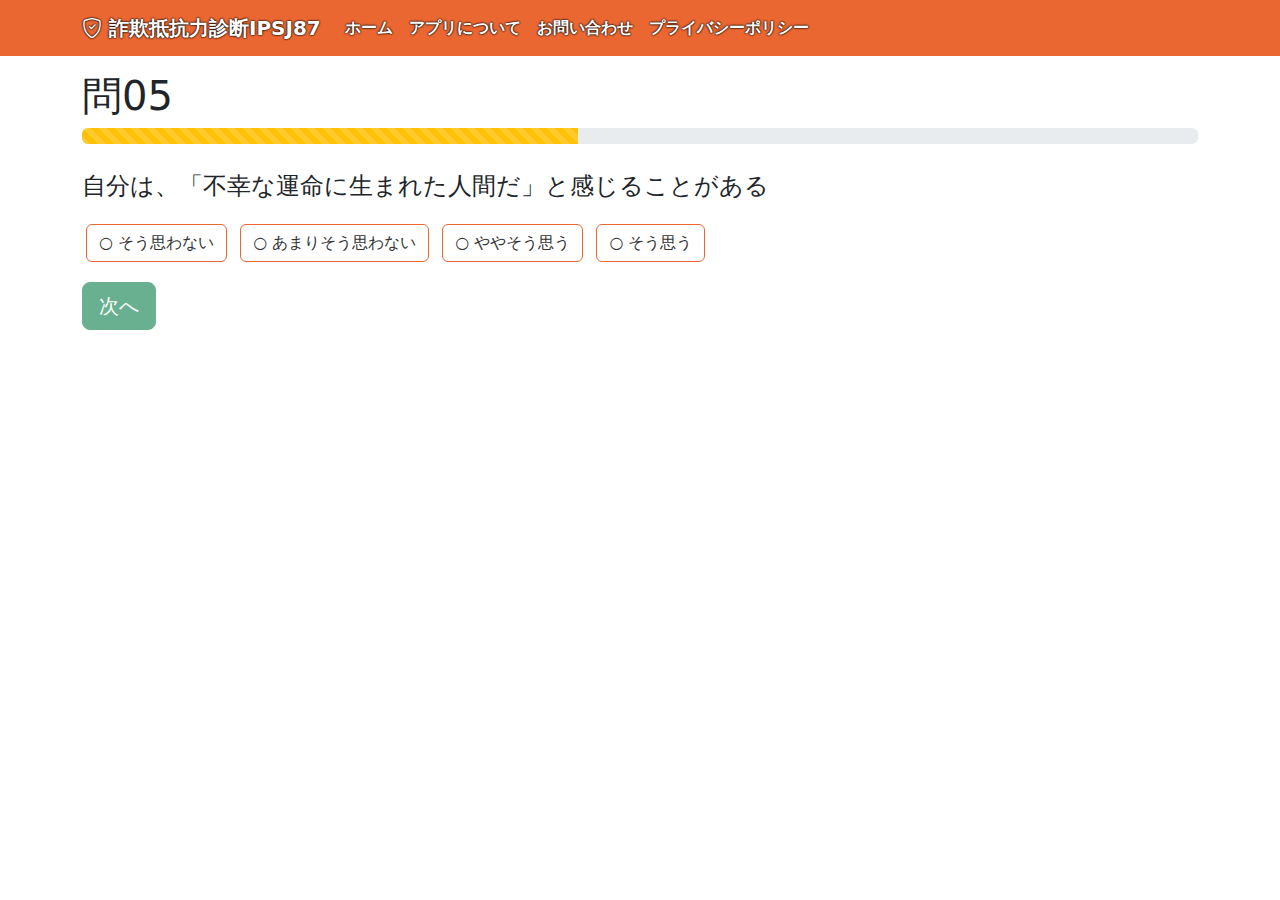
<file: docs/q05.html>
<!DOCTYPE html>
<html lang="ja">
  <head>
    <meta charset="utf-8">
    <meta name="viewport" content="width=device-width, initial-scale=1">
    <title>問05 | 詐欺抵抗力診断</title>
    <link href="./css/bootstrap.min.css" rel="stylesheet">
    <link rel="stylesheet" href="https://cdn.jsdelivr.net/npm/bootstrap-icons@1.11.3/font/bootstrap-icons.min.css">
    <link href="./css/custom.css" rel="stylesheet">
    <link rel="shortcut icon" href="./favicon.ico">
    <link rel="apple-touch-icon" href="./apple-touch-icon.png">
    <link rel="icon" type="image/png" href="./android-chrome-256x256.png">
  </head>
  <body>

    <!-- ホームへ戻る -->
    <div class="modal fade" id="homeModal" tabindex="-1" aria-labelledby="homeModalLabel" aria-hidden="true">
      <div class="modal-dialog">
        <div class="modal-content">
          <div class="modal-header">
            <h1 class="modal-title fs-5" id="homeModalLabel">ホームへ戻る</h1>
            <button type="button" class="btn-close" data-bs-dismiss="modal" aria-label="Close"></button>
          </div>
          <div class="modal-body">
            <p>詐欺抵抗力診断IPSJ87を中断し、記録を消して最初に戻るには以下をクリックしてください。</p>
            <p><a class="btn btn-success btn-lg" href="./index.html">記録を消して最初に戻る</a></p>
          </div>
          <div class="modal-footer">
            <button type="button" class="btn btn-secondary" data-bs-dismiss="modal">閉じる</button>
          </div>
        </div>
      </div>
    </div>

    <!-- 詐欺抵抗力診断Fについて -->
    <div class="modal fade" id="aboutModal" tabindex="-1" aria-labelledby="aboutModalLabel" aria-hidden="true">
      <div class="modal-dialog">
        <div class="modal-content">
          <div class="modal-header">
            <h1 class="modal-title fs-5" id="aboutModalLabel">詐欺抵抗力診断IPSJ87について</h1>
            <button type="button" class="btn-close" data-bs-dismiss="modal" aria-label="Close"></button>
          </div>
          <div class="modal-body">
            <p>元々、「詐欺抵抗力診断」は科学技術振興機構 社会技術研究開発センター(JST RISTEX)の研究プロジェクトで開発されました。</p>
            <p>研究開発プロジェクトは、2017年10月〜2021年3月に実施された「高齢者の詐欺被害を防ぐしなやかな地域連携モデルの研究開発」(研究代表者・渡部諭 秋田県立大学 教授 当時)です。</p></p>
            <p>今回公開している「詐欺抵抗力診断IPSJ87」は、情報処理学会第87回全国大会での小久保温の6G-06「詐欺抵抗力診断Webアプリの特徴量選択と開発」2025年3月15日のデモです。</p>
            <p>このデモは、八戸工業大学の小久保温が、汎化性能の大幅な向上と質問数の大幅な削減を行なっています。</p>
          </div>
          <div class="modal-footer">
            <button type="button" class="btn btn-secondary" data-bs-dismiss="modal">閉じる</button>
          </div>
        </div>
      </div>
    </div>

    <!-- お問い合わせ -->
    <div class="modal fade" id="contactModal" tabindex="-1" aria-labelledby="contactModalLabel" aria-hidden="true">
      <div class="modal-dialog">
        <div class="modal-content">
          <div class="modal-header">
            <h1 class="modal-title fs-5" id="contactModalLabel">お問い合わせ</h1>
            <button type="button" class="btn-close" data-bs-dismiss="modal" aria-label="Close"></button>
          </div>
          <div class="modal-body">
            <p>責任者(小久保温)へのお問い合わせ先は以下です。</p>
            <p>
<pre>〒031-8501 青森県八戸市妙字大開88-1
八戸工業大学 工学部 工学科 システム情報工学コース
小久保 温

TEL: 0178-25-3111(八戸工業大学代表)

e-mail: kokubo★hi-tech.ac.jp
　※★を＠（アットマーク）に変更してください</pre>
            </p>
          </div>
          <div class="modal-footer">
            <button type="button" class="btn btn-secondary" data-bs-dismiss="modal">閉じる</button>
          </div>
        </div>
      </div>
    </div>

    <!-- プライバシー・ポリシー -->
    <div class="modal fade" id="privacyPolicyModal" tabindex="-1" aria-labelledby="privacyPolicyModalLabel" aria-hidden="true">
      <div class="modal-dialog">
        <div class="modal-content">
          <div class="modal-header">
            <h1 class="modal-title fs-5" id="privacyPolicyModalLabel">プライバシー・ポリシー</h1>
            <button type="button" class="btn-close" data-bs-dismiss="modal" aria-label="Close"></button>
          </div>
          <div class="modal-body">
            <p></p>
            <p>詐欺抵抗力診断Fの回答データは、お使いのブラウザに保存されます。ブラウザを終了するか最初のページに戻ると、データがブラウザから削除されます。</p>
          </div>
          <div class="modal-footer">
            <button type="button" class="btn btn-secondary" data-bs-dismiss="modal">閉じる</button>
          </div>
        </div>
      </div>
    </div>

<header>
  <!-- Fixed navbar -->
  <nav class="navbar navbar-expand-md navbar-dark fixed-top bg-dark">
    <div class="container">
      <a class="navbar-brand" href="#" data-bs-toggle="modal" data-bs-target="#homeModal"><i class="bi bi-shield-check"></i> 詐欺抵抗力診断IPSJ87</a>
      <button class="navbar-toggler" type="button" data-bs-toggle="collapse" data-bs-target="#navbarCollapse" aria-controls="navbarCollapse" aria-expanded="false" aria-label="Toggle navigation">
        <span class="navbar-toggler-icon"></span>
      </button>
      <div class="collapse navbar-collapse" id="navbarCollapse">
        <ul class="navbar-nav me-auto mb-2 mb-md-0">
          <li class="nav-item">
            <a class="nav-link" aria-current="page" href="#" data-bs-toggle="modal" data-bs-target="#homeModal">ホーム</a>
          </li>
          <li class="nav-item">
            <a class="nav-link" href="#" data-bs-toggle="modal" data-bs-target="#aboutModal">アプリについて</a>
          </li>
          <li class="nav-item">
            <a class="nav-link" href="#" data-bs-toggle="modal" data-bs-target="#contactModal">お問い合わせ</a>
          </li>
          <li class="nav-item">
            <a class="nav-link" href="#" data-bs-toggle="modal" data-bs-target="#privacyPolicyModal">プライバシーポリシー</a>
          </li>
        </ul>
      </div>
    </div>
  </nav>
</header>

    <main class="mt-4 pt-5 pb-5" style="margin-bottom: 70px;">
      
      <div class="container">
      <h1>問05</h1>
      
<div class="progress mb-4" role="progressbar" aria-label="Animated striped example" aria-valuenow="44.4" aria-valuemin="0" aria-valuemax="100">
  <div class="progress-bar progress-bar-striped progress-bar-animated bg-warning" style="width: 44.4%"></div>
</div>

      <p class="fs-4">自分は、「不幸な運命に生まれた人間だ」と感じることがある</p>
      

        
          <div class="form-check" style="padding-left: 0;">
  
  <input class="btn-check" type="radio" name="q05" id="q05-0" value="1">
  <label class="btn btn-outline-warning radio-btn m-1" for="q05-0">そう思わない</label>
  
  <input class="btn-check" type="radio" name="q05" id="q05-1" value="2">
  <label class="btn btn-outline-warning radio-btn m-1" for="q05-1"> あまりそう思わない</label>
  
  <input class="btn-check" type="radio" name="q05" id="q05-2" value="3">
  <label class="btn btn-outline-warning radio-btn m-1" for="q05-2"> ややそう思う</label>
  
  <input class="btn-check" type="radio" name="q05" id="q05-3" value="4">
  <label class="btn btn-outline-warning radio-btn m-1" for="q05-3"> そう思う </label>
  
</div>
<div class="mt-3">
  <button class="btn btn-success btn-lg" id="submit" disabled>次へ</button>
</div>
<script>const nameValue = 'q05';</script>
<script>const nextValue = 'q06';</script>

<script src="./js/radio.js"></script>
<script src="./js/redirect.js"></script>
        
      </div>
    </main>



    <script src="./js/bootstrap.bundle.min.js"></script>
  </body>
</html>
</file>
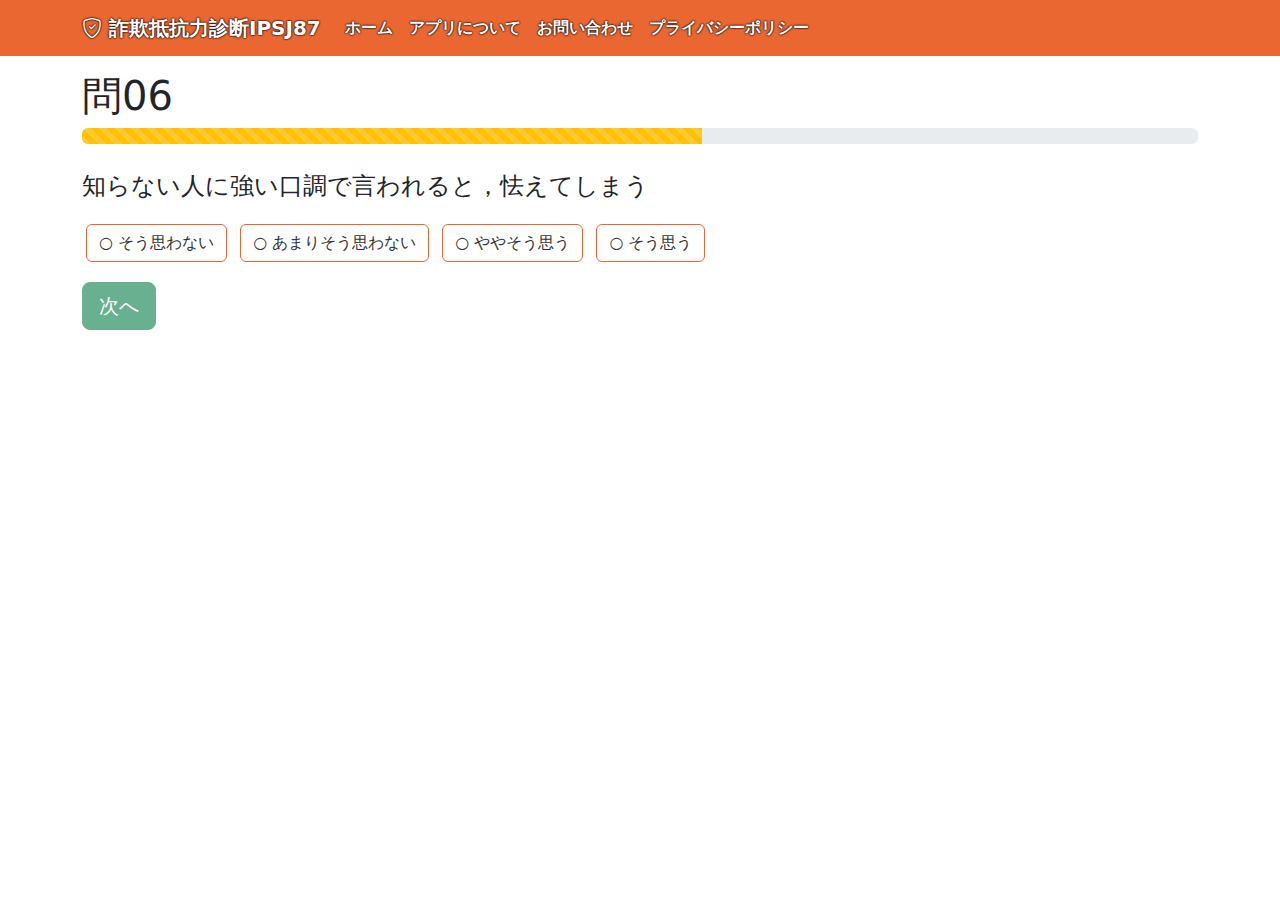
<file: docs/q06.html>
<!DOCTYPE html>
<html lang="ja">
  <head>
    <meta charset="utf-8">
    <meta name="viewport" content="width=device-width, initial-scale=1">
    <title>問06 | 詐欺抵抗力診断</title>
    <link href="./css/bootstrap.min.css" rel="stylesheet">
    <link rel="stylesheet" href="https://cdn.jsdelivr.net/npm/bootstrap-icons@1.11.3/font/bootstrap-icons.min.css">
    <link href="./css/custom.css" rel="stylesheet">
    <link rel="shortcut icon" href="./favicon.ico">
    <link rel="apple-touch-icon" href="./apple-touch-icon.png">
    <link rel="icon" type="image/png" href="./android-chrome-256x256.png">
  </head>
  <body>

    <!-- ホームへ戻る -->
    <div class="modal fade" id="homeModal" tabindex="-1" aria-labelledby="homeModalLabel" aria-hidden="true">
      <div class="modal-dialog">
        <div class="modal-content">
          <div class="modal-header">
            <h1 class="modal-title fs-5" id="homeModalLabel">ホームへ戻る</h1>
            <button type="button" class="btn-close" data-bs-dismiss="modal" aria-label="Close"></button>
          </div>
          <div class="modal-body">
            <p>詐欺抵抗力診断IPSJ87を中断し、記録を消して最初に戻るには以下をクリックしてください。</p>
            <p><a class="btn btn-success btn-lg" href="./index.html">記録を消して最初に戻る</a></p>
          </div>
          <div class="modal-footer">
            <button type="button" class="btn btn-secondary" data-bs-dismiss="modal">閉じる</button>
          </div>
        </div>
      </div>
    </div>

    <!-- 詐欺抵抗力診断Fについて -->
    <div class="modal fade" id="aboutModal" tabindex="-1" aria-labelledby="aboutModalLabel" aria-hidden="true">
      <div class="modal-dialog">
        <div class="modal-content">
          <div class="modal-header">
            <h1 class="modal-title fs-5" id="aboutModalLabel">詐欺抵抗力診断IPSJ87について</h1>
            <button type="button" class="btn-close" data-bs-dismiss="modal" aria-label="Close"></button>
          </div>
          <div class="modal-body">
            <p>元々、「詐欺抵抗力診断」は科学技術振興機構 社会技術研究開発センター(JST RISTEX)の研究プロジェクトで開発されました。</p>
            <p>研究開発プロジェクトは、2017年10月〜2021年3月に実施された「高齢者の詐欺被害を防ぐしなやかな地域連携モデルの研究開発」(研究代表者・渡部諭 秋田県立大学 教授 当時)です。</p></p>
            <p>今回公開している「詐欺抵抗力診断IPSJ87」は、情報処理学会第87回全国大会での小久保温の6G-06「詐欺抵抗力診断Webアプリの特徴量選択と開発」2025年3月15日のデモです。</p>
            <p>このデモは、八戸工業大学の小久保温が、汎化性能の大幅な向上と質問数の大幅な削減を行なっています。</p>
          </div>
          <div class="modal-footer">
            <button type="button" class="btn btn-secondary" data-bs-dismiss="modal">閉じる</button>
          </div>
        </div>
      </div>
    </div>

    <!-- お問い合わせ -->
    <div class="modal fade" id="contactModal" tabindex="-1" aria-labelledby="contactModalLabel" aria-hidden="true">
      <div class="modal-dialog">
        <div class="modal-content">
          <div class="modal-header">
            <h1 class="modal-title fs-5" id="contactModalLabel">お問い合わせ</h1>
            <button type="button" class="btn-close" data-bs-dismiss="modal" aria-label="Close"></button>
          </div>
          <div class="modal-body">
            <p>責任者(小久保温)へのお問い合わせ先は以下です。</p>
            <p>
<pre>〒031-8501 青森県八戸市妙字大開88-1
八戸工業大学 工学部 工学科 システム情報工学コース
小久保 温

TEL: 0178-25-3111(八戸工業大学代表)

e-mail: kokubo★hi-tech.ac.jp
　※★を＠（アットマーク）に変更してください</pre>
            </p>
          </div>
          <div class="modal-footer">
            <button type="button" class="btn btn-secondary" data-bs-dismiss="modal">閉じる</button>
          </div>
        </div>
      </div>
    </div>

    <!-- プライバシー・ポリシー -->
    <div class="modal fade" id="privacyPolicyModal" tabindex="-1" aria-labelledby="privacyPolicyModalLabel" aria-hidden="true">
      <div class="modal-dialog">
        <div class="modal-content">
          <div class="modal-header">
            <h1 class="modal-title fs-5" id="privacyPolicyModalLabel">プライバシー・ポリシー</h1>
            <button type="button" class="btn-close" data-bs-dismiss="modal" aria-label="Close"></button>
          </div>
          <div class="modal-body">
            <p></p>
            <p>詐欺抵抗力診断Fの回答データは、お使いのブラウザに保存されます。ブラウザを終了するか最初のページに戻ると、データがブラウザから削除されます。</p>
          </div>
          <div class="modal-footer">
            <button type="button" class="btn btn-secondary" data-bs-dismiss="modal">閉じる</button>
          </div>
        </div>
      </div>
    </div>

<header>
  <!-- Fixed navbar -->
  <nav class="navbar navbar-expand-md navbar-dark fixed-top bg-dark">
    <div class="container">
      <a class="navbar-brand" href="#" data-bs-toggle="modal" data-bs-target="#homeModal"><i class="bi bi-shield-check"></i> 詐欺抵抗力診断IPSJ87</a>
      <button class="navbar-toggler" type="button" data-bs-toggle="collapse" data-bs-target="#navbarCollapse" aria-controls="navbarCollapse" aria-expanded="false" aria-label="Toggle navigation">
        <span class="navbar-toggler-icon"></span>
      </button>
      <div class="collapse navbar-collapse" id="navbarCollapse">
        <ul class="navbar-nav me-auto mb-2 mb-md-0">
          <li class="nav-item">
            <a class="nav-link" aria-current="page" href="#" data-bs-toggle="modal" data-bs-target="#homeModal">ホーム</a>
          </li>
          <li class="nav-item">
            <a class="nav-link" href="#" data-bs-toggle="modal" data-bs-target="#aboutModal">アプリについて</a>
          </li>
          <li class="nav-item">
            <a class="nav-link" href="#" data-bs-toggle="modal" data-bs-target="#contactModal">お問い合わせ</a>
          </li>
          <li class="nav-item">
            <a class="nav-link" href="#" data-bs-toggle="modal" data-bs-target="#privacyPolicyModal">プライバシーポリシー</a>
          </li>
        </ul>
      </div>
    </div>
  </nav>
</header>

    <main class="mt-4 pt-5 pb-5" style="margin-bottom: 70px;">
      
      <div class="container">
      <h1>問06</h1>
      
<div class="progress mb-4" role="progressbar" aria-label="Animated striped example" aria-valuenow="55.6" aria-valuemin="0" aria-valuemax="100">
  <div class="progress-bar progress-bar-striped progress-bar-animated bg-warning" style="width: 55.6%"></div>
</div>

      <p class="fs-4">知らない人に強い口調で言われると，怯えてしまう</p>
      

        
          <div class="form-check" style="padding-left: 0;">
  
  <input class="btn-check" type="radio" name="q06" id="q06-0" value="1">
  <label class="btn btn-outline-warning radio-btn m-1" for="q06-0">そう思わない</label>
  
  <input class="btn-check" type="radio" name="q06" id="q06-1" value="2">
  <label class="btn btn-outline-warning radio-btn m-1" for="q06-1"> あまりそう思わない</label>
  
  <input class="btn-check" type="radio" name="q06" id="q06-2" value="3">
  <label class="btn btn-outline-warning radio-btn m-1" for="q06-2"> ややそう思う</label>
  
  <input class="btn-check" type="radio" name="q06" id="q06-3" value="4">
  <label class="btn btn-outline-warning radio-btn m-1" for="q06-3"> そう思う </label>
  
</div>
<div class="mt-3">
  <button class="btn btn-success btn-lg" id="submit" disabled>次へ</button>
</div>
<script>const nameValue = 'q06';</script>
<script>const nextValue = 'q07';</script>

<script src="./js/radio.js"></script>
<script src="./js/redirect.js"></script>
        
      </div>
    </main>



    <script src="./js/bootstrap.bundle.min.js"></script>
  </body>
</html>
</file>
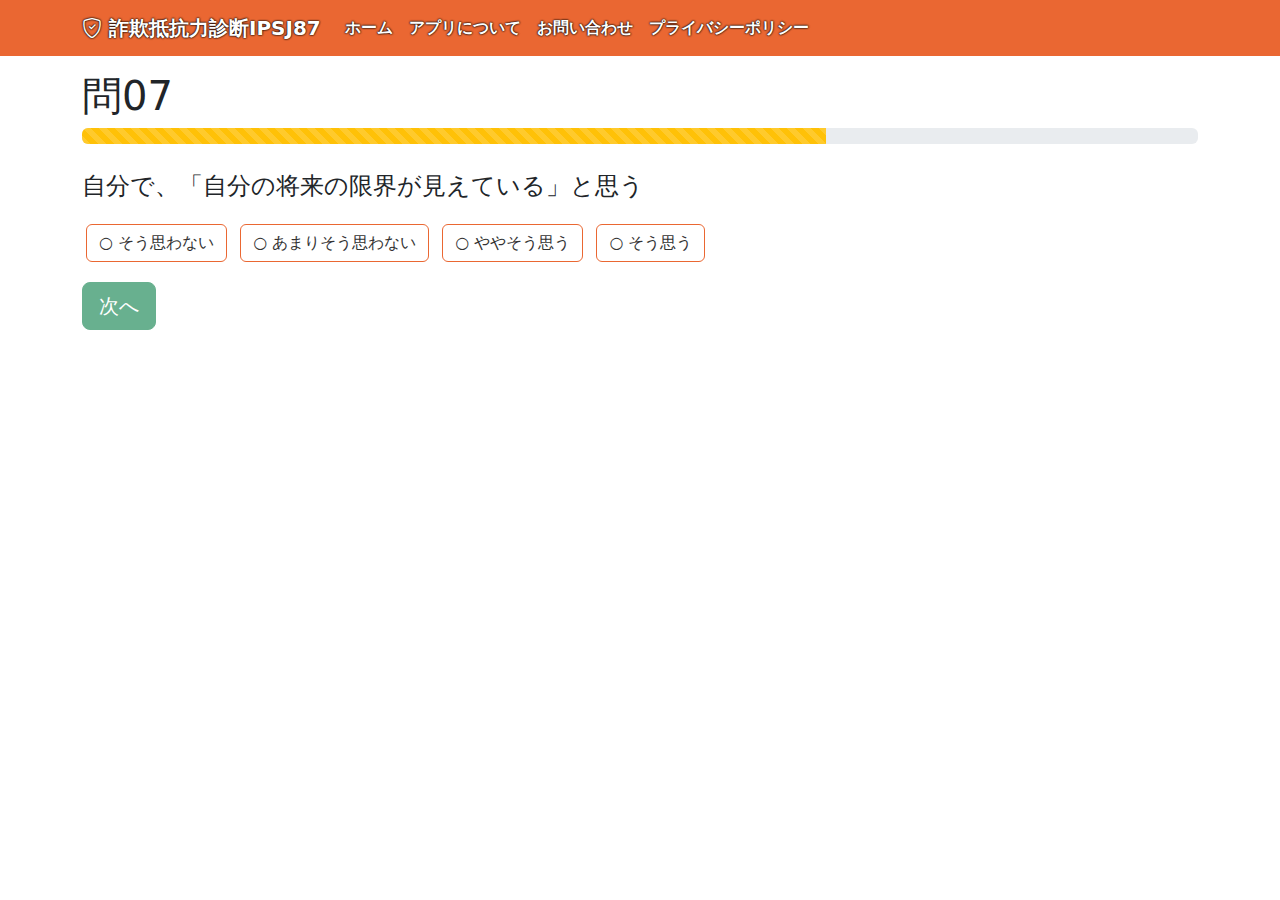
<file: docs/q07.html>
<!DOCTYPE html>
<html lang="ja">
  <head>
    <meta charset="utf-8">
    <meta name="viewport" content="width=device-width, initial-scale=1">
    <title>問07 | 詐欺抵抗力診断</title>
    <link href="./css/bootstrap.min.css" rel="stylesheet">
    <link rel="stylesheet" href="https://cdn.jsdelivr.net/npm/bootstrap-icons@1.11.3/font/bootstrap-icons.min.css">
    <link href="./css/custom.css" rel="stylesheet">
    <link rel="shortcut icon" href="./favicon.ico">
    <link rel="apple-touch-icon" href="./apple-touch-icon.png">
    <link rel="icon" type="image/png" href="./android-chrome-256x256.png">
  </head>
  <body>

    <!-- ホームへ戻る -->
    <div class="modal fade" id="homeModal" tabindex="-1" aria-labelledby="homeModalLabel" aria-hidden="true">
      <div class="modal-dialog">
        <div class="modal-content">
          <div class="modal-header">
            <h1 class="modal-title fs-5" id="homeModalLabel">ホームへ戻る</h1>
            <button type="button" class="btn-close" data-bs-dismiss="modal" aria-label="Close"></button>
          </div>
          <div class="modal-body">
            <p>詐欺抵抗力診断IPSJ87を中断し、記録を消して最初に戻るには以下をクリックしてください。</p>
            <p><a class="btn btn-success btn-lg" href="./index.html">記録を消して最初に戻る</a></p>
          </div>
          <div class="modal-footer">
            <button type="button" class="btn btn-secondary" data-bs-dismiss="modal">閉じる</button>
          </div>
        </div>
      </div>
    </div>

    <!-- 詐欺抵抗力診断Fについて -->
    <div class="modal fade" id="aboutModal" tabindex="-1" aria-labelledby="aboutModalLabel" aria-hidden="true">
      <div class="modal-dialog">
        <div class="modal-content">
          <div class="modal-header">
            <h1 class="modal-title fs-5" id="aboutModalLabel">詐欺抵抗力診断IPSJ87について</h1>
            <button type="button" class="btn-close" data-bs-dismiss="modal" aria-label="Close"></button>
          </div>
          <div class="modal-body">
            <p>元々、「詐欺抵抗力診断」は科学技術振興機構 社会技術研究開発センター(JST RISTEX)の研究プロジェクトで開発されました。</p>
            <p>研究開発プロジェクトは、2017年10月〜2021年3月に実施された「高齢者の詐欺被害を防ぐしなやかな地域連携モデルの研究開発」(研究代表者・渡部諭 秋田県立大学 教授 当時)です。</p></p>
            <p>今回公開している「詐欺抵抗力診断IPSJ87」は、情報処理学会第87回全国大会での小久保温の6G-06「詐欺抵抗力診断Webアプリの特徴量選択と開発」2025年3月15日のデモです。</p>
            <p>このデモは、八戸工業大学の小久保温が、汎化性能の大幅な向上と質問数の大幅な削減を行なっています。</p>
          </div>
          <div class="modal-footer">
            <button type="button" class="btn btn-secondary" data-bs-dismiss="modal">閉じる</button>
          </div>
        </div>
      </div>
    </div>

    <!-- お問い合わせ -->
    <div class="modal fade" id="contactModal" tabindex="-1" aria-labelledby="contactModalLabel" aria-hidden="true">
      <div class="modal-dialog">
        <div class="modal-content">
          <div class="modal-header">
            <h1 class="modal-title fs-5" id="contactModalLabel">お問い合わせ</h1>
            <button type="button" class="btn-close" data-bs-dismiss="modal" aria-label="Close"></button>
          </div>
          <div class="modal-body">
            <p>責任者(小久保温)へのお問い合わせ先は以下です。</p>
            <p>
<pre>〒031-8501 青森県八戸市妙字大開88-1
八戸工業大学 工学部 工学科 システム情報工学コース
小久保 温

TEL: 0178-25-3111(八戸工業大学代表)

e-mail: kokubo★hi-tech.ac.jp
　※★を＠（アットマーク）に変更してください</pre>
            </p>
          </div>
          <div class="modal-footer">
            <button type="button" class="btn btn-secondary" data-bs-dismiss="modal">閉じる</button>
          </div>
        </div>
      </div>
    </div>

    <!-- プライバシー・ポリシー -->
    <div class="modal fade" id="privacyPolicyModal" tabindex="-1" aria-labelledby="privacyPolicyModalLabel" aria-hidden="true">
      <div class="modal-dialog">
        <div class="modal-content">
          <div class="modal-header">
            <h1 class="modal-title fs-5" id="privacyPolicyModalLabel">プライバシー・ポリシー</h1>
            <button type="button" class="btn-close" data-bs-dismiss="modal" aria-label="Close"></button>
          </div>
          <div class="modal-body">
            <p></p>
            <p>詐欺抵抗力診断Fの回答データは、お使いのブラウザに保存されます。ブラウザを終了するか最初のページに戻ると、データがブラウザから削除されます。</p>
          </div>
          <div class="modal-footer">
            <button type="button" class="btn btn-secondary" data-bs-dismiss="modal">閉じる</button>
          </div>
        </div>
      </div>
    </div>

<header>
  <!-- Fixed navbar -->
  <nav class="navbar navbar-expand-md navbar-dark fixed-top bg-dark">
    <div class="container">
      <a class="navbar-brand" href="#" data-bs-toggle="modal" data-bs-target="#homeModal"><i class="bi bi-shield-check"></i> 詐欺抵抗力診断IPSJ87</a>
      <button class="navbar-toggler" type="button" data-bs-toggle="collapse" data-bs-target="#navbarCollapse" aria-controls="navbarCollapse" aria-expanded="false" aria-label="Toggle navigation">
        <span class="navbar-toggler-icon"></span>
      </button>
      <div class="collapse navbar-collapse" id="navbarCollapse">
        <ul class="navbar-nav me-auto mb-2 mb-md-0">
          <li class="nav-item">
            <a class="nav-link" aria-current="page" href="#" data-bs-toggle="modal" data-bs-target="#homeModal">ホーム</a>
          </li>
          <li class="nav-item">
            <a class="nav-link" href="#" data-bs-toggle="modal" data-bs-target="#aboutModal">アプリについて</a>
          </li>
          <li class="nav-item">
            <a class="nav-link" href="#" data-bs-toggle="modal" data-bs-target="#contactModal">お問い合わせ</a>
          </li>
          <li class="nav-item">
            <a class="nav-link" href="#" data-bs-toggle="modal" data-bs-target="#privacyPolicyModal">プライバシーポリシー</a>
          </li>
        </ul>
      </div>
    </div>
  </nav>
</header>

    <main class="mt-4 pt-5 pb-5" style="margin-bottom: 70px;">
      
      <div class="container">
      <h1>問07</h1>
      
<div class="progress mb-4" role="progressbar" aria-label="Animated striped example" aria-valuenow="66.7" aria-valuemin="0" aria-valuemax="100">
  <div class="progress-bar progress-bar-striped progress-bar-animated bg-warning" style="width: 66.7%"></div>
</div>

      <p class="fs-4">自分で、「自分の将来の限界が見えている」と思う</p>
      

        
          <div class="form-check" style="padding-left: 0;">
  
  <input class="btn-check" type="radio" name="q07" id="q07-0" value="1">
  <label class="btn btn-outline-warning radio-btn m-1" for="q07-0">そう思わない</label>
  
  <input class="btn-check" type="radio" name="q07" id="q07-1" value="2">
  <label class="btn btn-outline-warning radio-btn m-1" for="q07-1"> あまりそう思わない</label>
  
  <input class="btn-check" type="radio" name="q07" id="q07-2" value="3">
  <label class="btn btn-outline-warning radio-btn m-1" for="q07-2"> ややそう思う</label>
  
  <input class="btn-check" type="radio" name="q07" id="q07-3" value="4">
  <label class="btn btn-outline-warning radio-btn m-1" for="q07-3"> そう思う </label>
  
</div>
<div class="mt-3">
  <button class="btn btn-success btn-lg" id="submit" disabled>次へ</button>
</div>
<script>const nameValue = 'q07';</script>
<script>const nextValue = 'q08';</script>

<script src="./js/radio.js"></script>
<script src="./js/redirect.js"></script>
        
      </div>
    </main>



    <script src="./js/bootstrap.bundle.min.js"></script>
  </body>
</html>
</file>
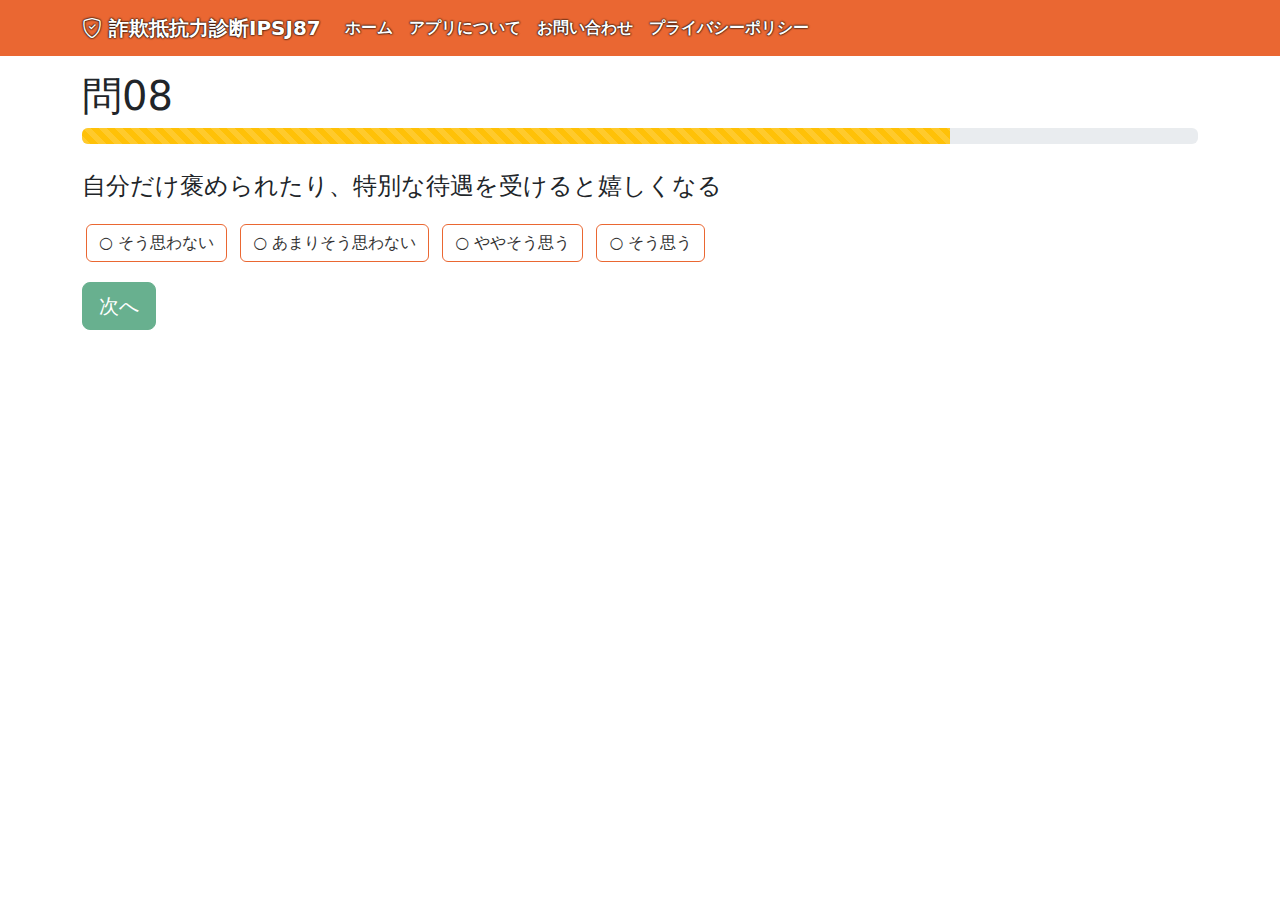
<file: docs/q08.html>
<!DOCTYPE html>
<html lang="ja">
  <head>
    <meta charset="utf-8">
    <meta name="viewport" content="width=device-width, initial-scale=1">
    <title>問08 | 詐欺抵抗力診断</title>
    <link href="./css/bootstrap.min.css" rel="stylesheet">
    <link rel="stylesheet" href="https://cdn.jsdelivr.net/npm/bootstrap-icons@1.11.3/font/bootstrap-icons.min.css">
    <link href="./css/custom.css" rel="stylesheet">
    <link rel="shortcut icon" href="./favicon.ico">
    <link rel="apple-touch-icon" href="./apple-touch-icon.png">
    <link rel="icon" type="image/png" href="./android-chrome-256x256.png">
  </head>
  <body>

    <!-- ホームへ戻る -->
    <div class="modal fade" id="homeModal" tabindex="-1" aria-labelledby="homeModalLabel" aria-hidden="true">
      <div class="modal-dialog">
        <div class="modal-content">
          <div class="modal-header">
            <h1 class="modal-title fs-5" id="homeModalLabel">ホームへ戻る</h1>
            <button type="button" class="btn-close" data-bs-dismiss="modal" aria-label="Close"></button>
          </div>
          <div class="modal-body">
            <p>詐欺抵抗力診断IPSJ87を中断し、記録を消して最初に戻るには以下をクリックしてください。</p>
            <p><a class="btn btn-success btn-lg" href="./index.html">記録を消して最初に戻る</a></p>
          </div>
          <div class="modal-footer">
            <button type="button" class="btn btn-secondary" data-bs-dismiss="modal">閉じる</button>
          </div>
        </div>
      </div>
    </div>

    <!-- 詐欺抵抗力診断Fについて -->
    <div class="modal fade" id="aboutModal" tabindex="-1" aria-labelledby="aboutModalLabel" aria-hidden="true">
      <div class="modal-dialog">
        <div class="modal-content">
          <div class="modal-header">
            <h1 class="modal-title fs-5" id="aboutModalLabel">詐欺抵抗力診断IPSJ87について</h1>
            <button type="button" class="btn-close" data-bs-dismiss="modal" aria-label="Close"></button>
          </div>
          <div class="modal-body">
            <p>元々、「詐欺抵抗力診断」は科学技術振興機構 社会技術研究開発センター(JST RISTEX)の研究プロジェクトで開発されました。</p>
            <p>研究開発プロジェクトは、2017年10月〜2021年3月に実施された「高齢者の詐欺被害を防ぐしなやかな地域連携モデルの研究開発」(研究代表者・渡部諭 秋田県立大学 教授 当時)です。</p></p>
            <p>今回公開している「詐欺抵抗力診断IPSJ87」は、情報処理学会第87回全国大会での小久保温の6G-06「詐欺抵抗力診断Webアプリの特徴量選択と開発」2025年3月15日のデモです。</p>
            <p>このデモは、八戸工業大学の小久保温が、汎化性能の大幅な向上と質問数の大幅な削減を行なっています。</p>
          </div>
          <div class="modal-footer">
            <button type="button" class="btn btn-secondary" data-bs-dismiss="modal">閉じる</button>
          </div>
        </div>
      </div>
    </div>

    <!-- お問い合わせ -->
    <div class="modal fade" id="contactModal" tabindex="-1" aria-labelledby="contactModalLabel" aria-hidden="true">
      <div class="modal-dialog">
        <div class="modal-content">
          <div class="modal-header">
            <h1 class="modal-title fs-5" id="contactModalLabel">お問い合わせ</h1>
            <button type="button" class="btn-close" data-bs-dismiss="modal" aria-label="Close"></button>
          </div>
          <div class="modal-body">
            <p>責任者(小久保温)へのお問い合わせ先は以下です。</p>
            <p>
<pre>〒031-8501 青森県八戸市妙字大開88-1
八戸工業大学 工学部 工学科 システム情報工学コース
小久保 温

TEL: 0178-25-3111(八戸工業大学代表)

e-mail: kokubo★hi-tech.ac.jp
　※★を＠（アットマーク）に変更してください</pre>
            </p>
          </div>
          <div class="modal-footer">
            <button type="button" class="btn btn-secondary" data-bs-dismiss="modal">閉じる</button>
          </div>
        </div>
      </div>
    </div>

    <!-- プライバシー・ポリシー -->
    <div class="modal fade" id="privacyPolicyModal" tabindex="-1" aria-labelledby="privacyPolicyModalLabel" aria-hidden="true">
      <div class="modal-dialog">
        <div class="modal-content">
          <div class="modal-header">
            <h1 class="modal-title fs-5" id="privacyPolicyModalLabel">プライバシー・ポリシー</h1>
            <button type="button" class="btn-close" data-bs-dismiss="modal" aria-label="Close"></button>
          </div>
          <div class="modal-body">
            <p></p>
            <p>詐欺抵抗力診断Fの回答データは、お使いのブラウザに保存されます。ブラウザを終了するか最初のページに戻ると、データがブラウザから削除されます。</p>
          </div>
          <div class="modal-footer">
            <button type="button" class="btn btn-secondary" data-bs-dismiss="modal">閉じる</button>
          </div>
        </div>
      </div>
    </div>

<header>
  <!-- Fixed navbar -->
  <nav class="navbar navbar-expand-md navbar-dark fixed-top bg-dark">
    <div class="container">
      <a class="navbar-brand" href="#" data-bs-toggle="modal" data-bs-target="#homeModal"><i class="bi bi-shield-check"></i> 詐欺抵抗力診断IPSJ87</a>
      <button class="navbar-toggler" type="button" data-bs-toggle="collapse" data-bs-target="#navbarCollapse" aria-controls="navbarCollapse" aria-expanded="false" aria-label="Toggle navigation">
        <span class="navbar-toggler-icon"></span>
      </button>
      <div class="collapse navbar-collapse" id="navbarCollapse">
        <ul class="navbar-nav me-auto mb-2 mb-md-0">
          <li class="nav-item">
            <a class="nav-link" aria-current="page" href="#" data-bs-toggle="modal" data-bs-target="#homeModal">ホーム</a>
          </li>
          <li class="nav-item">
            <a class="nav-link" href="#" data-bs-toggle="modal" data-bs-target="#aboutModal">アプリについて</a>
          </li>
          <li class="nav-item">
            <a class="nav-link" href="#" data-bs-toggle="modal" data-bs-target="#contactModal">お問い合わせ</a>
          </li>
          <li class="nav-item">
            <a class="nav-link" href="#" data-bs-toggle="modal" data-bs-target="#privacyPolicyModal">プライバシーポリシー</a>
          </li>
        </ul>
      </div>
    </div>
  </nav>
</header>

    <main class="mt-4 pt-5 pb-5" style="margin-bottom: 70px;">
      
      <div class="container">
      <h1>問08</h1>
      
<div class="progress mb-4" role="progressbar" aria-label="Animated striped example" aria-valuenow="77.8" aria-valuemin="0" aria-valuemax="100">
  <div class="progress-bar progress-bar-striped progress-bar-animated bg-warning" style="width: 77.8%"></div>
</div>

      <p class="fs-4">自分だけ褒められたり、特別な待遇を受けると嬉しくなる</p>
      

        
          <div class="form-check" style="padding-left: 0;">
  
  <input class="btn-check" type="radio" name="q08" id="q08-0" value="1">
  <label class="btn btn-outline-warning radio-btn m-1" for="q08-0">そう思わない</label>
  
  <input class="btn-check" type="radio" name="q08" id="q08-1" value="2">
  <label class="btn btn-outline-warning radio-btn m-1" for="q08-1"> あまりそう思わない</label>
  
  <input class="btn-check" type="radio" name="q08" id="q08-2" value="3">
  <label class="btn btn-outline-warning radio-btn m-1" for="q08-2"> ややそう思う</label>
  
  <input class="btn-check" type="radio" name="q08" id="q08-3" value="4">
  <label class="btn btn-outline-warning radio-btn m-1" for="q08-3"> そう思う </label>
  
</div>
<div class="mt-3">
  <button class="btn btn-success btn-lg" id="submit" disabled>次へ</button>
</div>
<script>const nameValue = 'q08';</script>
<script>const nextValue = 'q09';</script>

<script src="./js/radio.js"></script>
<script src="./js/redirect.js"></script>
        
      </div>
    </main>



    <script src="./js/bootstrap.bundle.min.js"></script>
  </body>
</html>
</file>
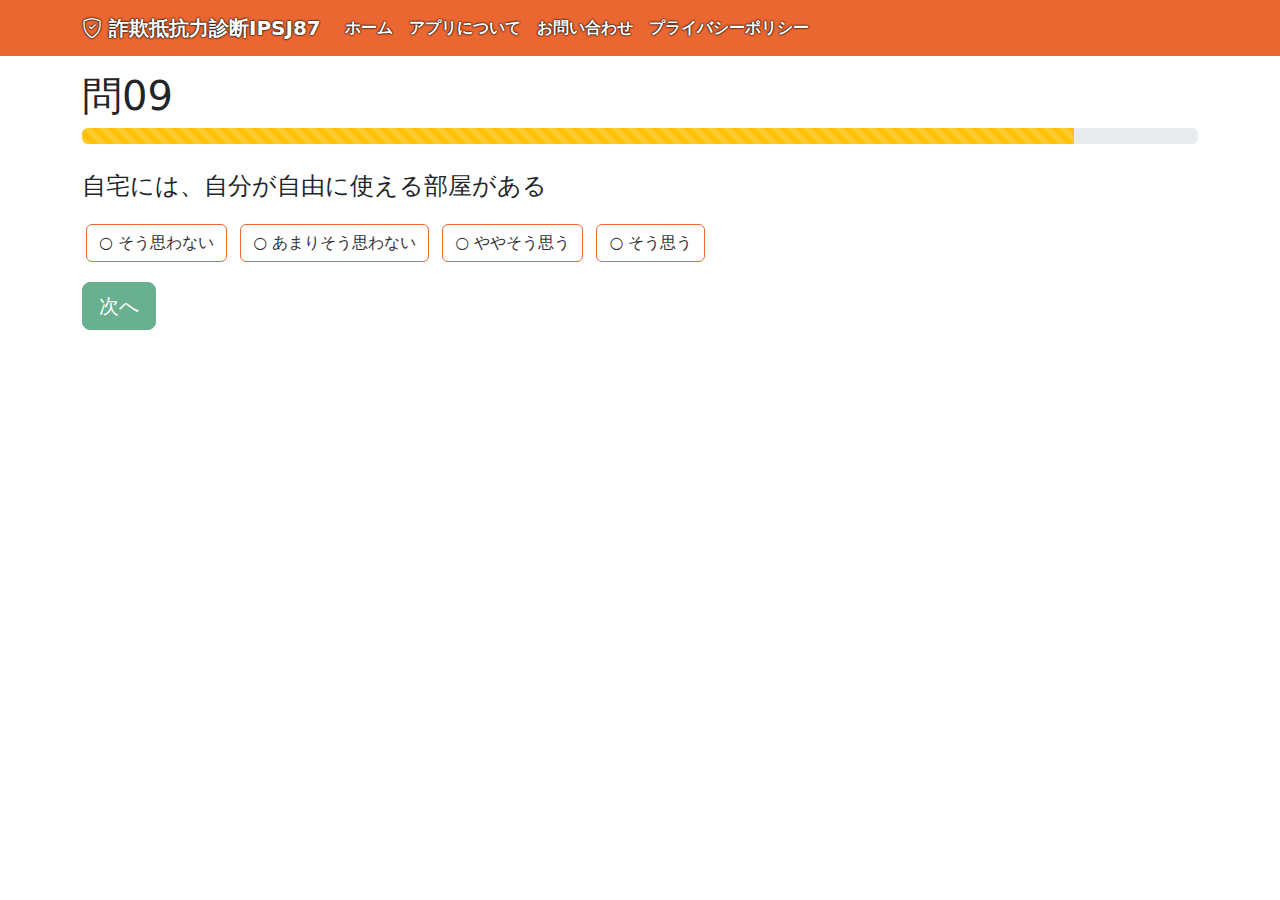
<file: docs/q09.html>
<!DOCTYPE html>
<html lang="ja">
  <head>
    <meta charset="utf-8">
    <meta name="viewport" content="width=device-width, initial-scale=1">
    <title>問09 | 詐欺抵抗力診断</title>
    <link href="./css/bootstrap.min.css" rel="stylesheet">
    <link rel="stylesheet" href="https://cdn.jsdelivr.net/npm/bootstrap-icons@1.11.3/font/bootstrap-icons.min.css">
    <link href="./css/custom.css" rel="stylesheet">
    <link rel="shortcut icon" href="./favicon.ico">
    <link rel="apple-touch-icon" href="./apple-touch-icon.png">
    <link rel="icon" type="image/png" href="./android-chrome-256x256.png">
  </head>
  <body>

    <!-- ホームへ戻る -->
    <div class="modal fade" id="homeModal" tabindex="-1" aria-labelledby="homeModalLabel" aria-hidden="true">
      <div class="modal-dialog">
        <div class="modal-content">
          <div class="modal-header">
            <h1 class="modal-title fs-5" id="homeModalLabel">ホームへ戻る</h1>
            <button type="button" class="btn-close" data-bs-dismiss="modal" aria-label="Close"></button>
          </div>
          <div class="modal-body">
            <p>詐欺抵抗力診断IPSJ87を中断し、記録を消して最初に戻るには以下をクリックしてください。</p>
            <p><a class="btn btn-success btn-lg" href="./index.html">記録を消して最初に戻る</a></p>
          </div>
          <div class="modal-footer">
            <button type="button" class="btn btn-secondary" data-bs-dismiss="modal">閉じる</button>
          </div>
        </div>
      </div>
    </div>

    <!-- 詐欺抵抗力診断Fについて -->
    <div class="modal fade" id="aboutModal" tabindex="-1" aria-labelledby="aboutModalLabel" aria-hidden="true">
      <div class="modal-dialog">
        <div class="modal-content">
          <div class="modal-header">
            <h1 class="modal-title fs-5" id="aboutModalLabel">詐欺抵抗力診断IPSJ87について</h1>
            <button type="button" class="btn-close" data-bs-dismiss="modal" aria-label="Close"></button>
          </div>
          <div class="modal-body">
            <p>元々、「詐欺抵抗力診断」は科学技術振興機構 社会技術研究開発センター(JST RISTEX)の研究プロジェクトで開発されました。</p>
            <p>研究開発プロジェクトは、2017年10月〜2021年3月に実施された「高齢者の詐欺被害を防ぐしなやかな地域連携モデルの研究開発」(研究代表者・渡部諭 秋田県立大学 教授 当時)です。</p></p>
            <p>今回公開している「詐欺抵抗力診断IPSJ87」は、情報処理学会第87回全国大会での小久保温の6G-06「詐欺抵抗力診断Webアプリの特徴量選択と開発」2025年3月15日のデモです。</p>
            <p>このデモは、八戸工業大学の小久保温が、汎化性能の大幅な向上と質問数の大幅な削減を行なっています。</p>
          </div>
          <div class="modal-footer">
            <button type="button" class="btn btn-secondary" data-bs-dismiss="modal">閉じる</button>
          </div>
        </div>
      </div>
    </div>

    <!-- お問い合わせ -->
    <div class="modal fade" id="contactModal" tabindex="-1" aria-labelledby="contactModalLabel" aria-hidden="true">
      <div class="modal-dialog">
        <div class="modal-content">
          <div class="modal-header">
            <h1 class="modal-title fs-5" id="contactModalLabel">お問い合わせ</h1>
            <button type="button" class="btn-close" data-bs-dismiss="modal" aria-label="Close"></button>
          </div>
          <div class="modal-body">
            <p>責任者(小久保温)へのお問い合わせ先は以下です。</p>
            <p>
<pre>〒031-8501 青森県八戸市妙字大開88-1
八戸工業大学 工学部 工学科 システム情報工学コース
小久保 温

TEL: 0178-25-3111(八戸工業大学代表)

e-mail: kokubo★hi-tech.ac.jp
　※★を＠（アットマーク）に変更してください</pre>
            </p>
          </div>
          <div class="modal-footer">
            <button type="button" class="btn btn-secondary" data-bs-dismiss="modal">閉じる</button>
          </div>
        </div>
      </div>
    </div>

    <!-- プライバシー・ポリシー -->
    <div class="modal fade" id="privacyPolicyModal" tabindex="-1" aria-labelledby="privacyPolicyModalLabel" aria-hidden="true">
      <div class="modal-dialog">
        <div class="modal-content">
          <div class="modal-header">
            <h1 class="modal-title fs-5" id="privacyPolicyModalLabel">プライバシー・ポリシー</h1>
            <button type="button" class="btn-close" data-bs-dismiss="modal" aria-label="Close"></button>
          </div>
          <div class="modal-body">
            <p></p>
            <p>詐欺抵抗力診断Fの回答データは、お使いのブラウザに保存されます。ブラウザを終了するか最初のページに戻ると、データがブラウザから削除されます。</p>
          </div>
          <div class="modal-footer">
            <button type="button" class="btn btn-secondary" data-bs-dismiss="modal">閉じる</button>
          </div>
        </div>
      </div>
    </div>

<header>
  <!-- Fixed navbar -->
  <nav class="navbar navbar-expand-md navbar-dark fixed-top bg-dark">
    <div class="container">
      <a class="navbar-brand" href="#" data-bs-toggle="modal" data-bs-target="#homeModal"><i class="bi bi-shield-check"></i> 詐欺抵抗力診断IPSJ87</a>
      <button class="navbar-toggler" type="button" data-bs-toggle="collapse" data-bs-target="#navbarCollapse" aria-controls="navbarCollapse" aria-expanded="false" aria-label="Toggle navigation">
        <span class="navbar-toggler-icon"></span>
      </button>
      <div class="collapse navbar-collapse" id="navbarCollapse">
        <ul class="navbar-nav me-auto mb-2 mb-md-0">
          <li class="nav-item">
            <a class="nav-link" aria-current="page" href="#" data-bs-toggle="modal" data-bs-target="#homeModal">ホーム</a>
          </li>
          <li class="nav-item">
            <a class="nav-link" href="#" data-bs-toggle="modal" data-bs-target="#aboutModal">アプリについて</a>
          </li>
          <li class="nav-item">
            <a class="nav-link" href="#" data-bs-toggle="modal" data-bs-target="#contactModal">お問い合わせ</a>
          </li>
          <li class="nav-item">
            <a class="nav-link" href="#" data-bs-toggle="modal" data-bs-target="#privacyPolicyModal">プライバシーポリシー</a>
          </li>
        </ul>
      </div>
    </div>
  </nav>
</header>

    <main class="mt-4 pt-5 pb-5" style="margin-bottom: 70px;">
      
      <div class="container">
      <h1>問09</h1>
      
<div class="progress mb-4" role="progressbar" aria-label="Animated striped example" aria-valuenow="88.9" aria-valuemin="0" aria-valuemax="100">
  <div class="progress-bar progress-bar-striped progress-bar-animated bg-warning" style="width: 88.9%"></div>
</div>

      <p class="fs-4">自宅には、自分が自由に使える部屋がある</p>
      

        
          <div class="form-check" style="padding-left: 0;">
  
  <input class="btn-check" type="radio" name="q09" id="q09-0" value="1">
  <label class="btn btn-outline-warning radio-btn m-1" for="q09-0">そう思わない</label>
  
  <input class="btn-check" type="radio" name="q09" id="q09-1" value="2">
  <label class="btn btn-outline-warning radio-btn m-1" for="q09-1"> あまりそう思わない</label>
  
  <input class="btn-check" type="radio" name="q09" id="q09-2" value="3">
  <label class="btn btn-outline-warning radio-btn m-1" for="q09-2"> ややそう思う</label>
  
  <input class="btn-check" type="radio" name="q09" id="q09-3" value="4">
  <label class="btn btn-outline-warning radio-btn m-1" for="q09-3"> そう思う </label>
  
</div>
<div class="mt-3">
  <button class="btn btn-success btn-lg" id="submit" disabled>次へ</button>
</div>
<script>const nameValue = 'q09';</script>
<script>const nextValue = 'result';</script>

<script src="./js/radio.js"></script>
<script src="./js/redirect.js"></script>
        
      </div>
    </main>



    <script src="./js/bootstrap.bundle.min.js"></script>
  </body>
</html>
</file>
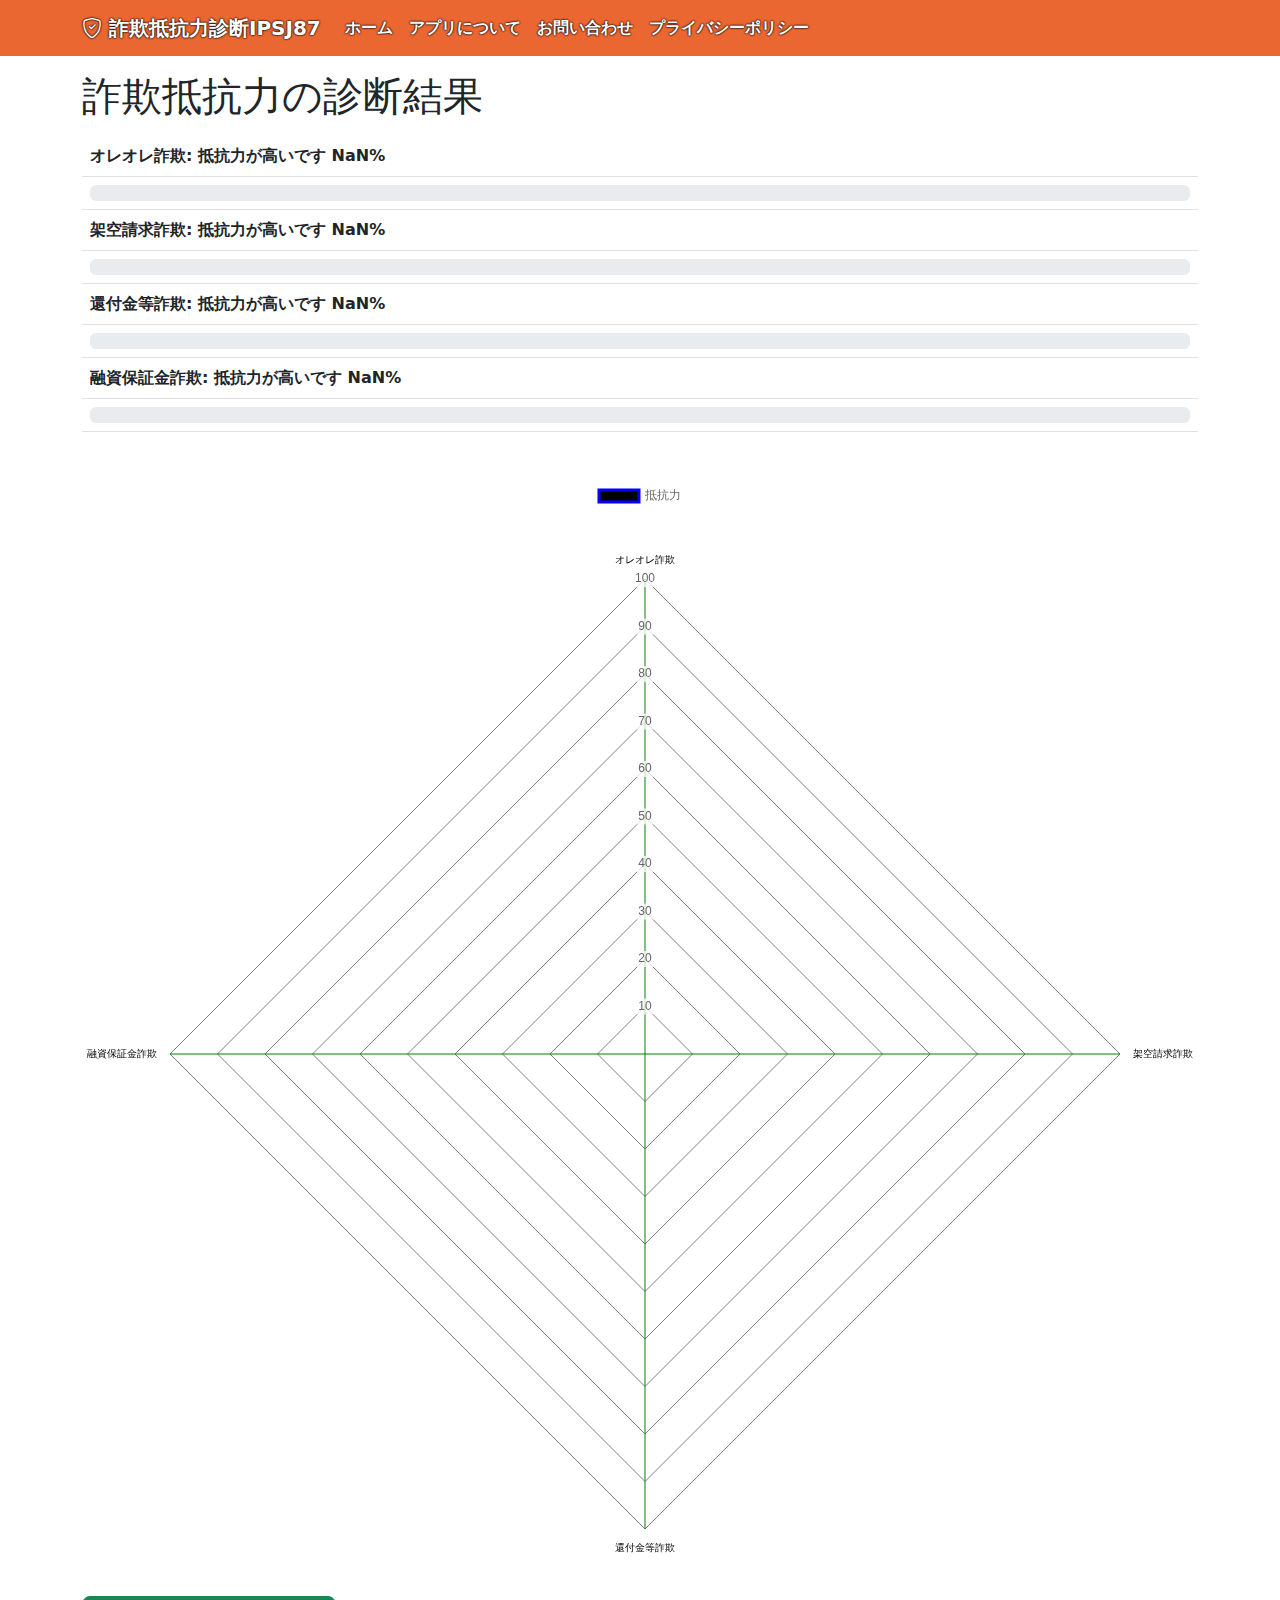
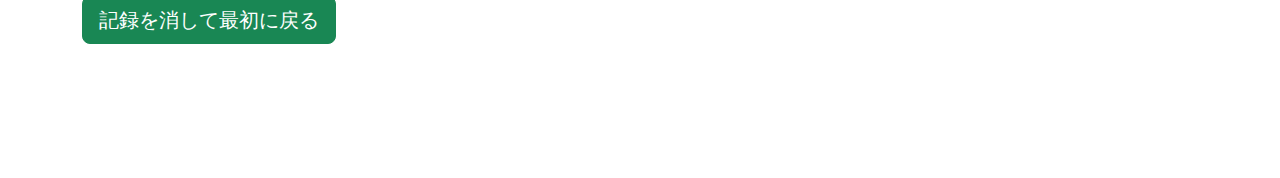
<file: docs/result.html>
<!DOCTYPE html>
<html lang="ja">
  <head>
    <meta charset="utf-8">
    <meta name="viewport" content="width=device-width, initial-scale=1">
    <title>詐欺抵抗力の診断結果 | 詐欺抵抗力診断</title>
    <link href="./css/bootstrap.min.css" rel="stylesheet">
    <link rel="stylesheet" href="https://cdn.jsdelivr.net/npm/bootstrap-icons@1.11.3/font/bootstrap-icons.min.css">
    <link href="./css/custom.css" rel="stylesheet">
    <link rel="shortcut icon" href="./favicon.ico">
    <link rel="apple-touch-icon" href="./apple-touch-icon.png">
    <link rel="icon" type="image/png" href="./android-chrome-256x256.png">
  </head>
  <body>

    <!-- ホームへ戻る -->
    <div class="modal fade" id="homeModal" tabindex="-1" aria-labelledby="homeModalLabel" aria-hidden="true">
      <div class="modal-dialog">
        <div class="modal-content">
          <div class="modal-header">
            <h1 class="modal-title fs-5" id="homeModalLabel">ホームへ戻る</h1>
            <button type="button" class="btn-close" data-bs-dismiss="modal" aria-label="Close"></button>
          </div>
          <div class="modal-body">
            <p>詐欺抵抗力診断IPSJ87を中断し、記録を消して最初に戻るには以下をクリックしてください。</p>
            <p><a class="btn btn-success btn-lg" href="./index.html">記録を消して最初に戻る</a></p>
          </div>
          <div class="modal-footer">
            <button type="button" class="btn btn-secondary" data-bs-dismiss="modal">閉じる</button>
          </div>
        </div>
      </div>
    </div>

    <!-- 詐欺抵抗力診断Fについて -->
    <div class="modal fade" id="aboutModal" tabindex="-1" aria-labelledby="aboutModalLabel" aria-hidden="true">
      <div class="modal-dialog">
        <div class="modal-content">
          <div class="modal-header">
            <h1 class="modal-title fs-5" id="aboutModalLabel">詐欺抵抗力診断IPSJ87について</h1>
            <button type="button" class="btn-close" data-bs-dismiss="modal" aria-label="Close"></button>
          </div>
          <div class="modal-body">
            <p>元々、「詐欺抵抗力診断」は科学技術振興機構 社会技術研究開発センター(JST RISTEX)の研究プロジェクトで開発されました。</p>
            <p>研究開発プロジェクトは、2017年10月〜2021年3月に実施された「高齢者の詐欺被害を防ぐしなやかな地域連携モデルの研究開発」(研究代表者・渡部諭 秋田県立大学 教授 当時)です。</p></p>
            <p>今回公開している「詐欺抵抗力診断IPSJ87」は、情報処理学会第87回全国大会での小久保温の6G-06「詐欺抵抗力診断Webアプリの特徴量選択と開発」2025年3月15日のデモです。</p>
            <p>このデモは、八戸工業大学の小久保温が、汎化性能の大幅な向上と質問数の大幅な削減を行なっています。</p>
          </div>
          <div class="modal-footer">
            <button type="button" class="btn btn-secondary" data-bs-dismiss="modal">閉じる</button>
          </div>
        </div>
      </div>
    </div>

    <!-- お問い合わせ -->
    <div class="modal fade" id="contactModal" tabindex="-1" aria-labelledby="contactModalLabel" aria-hidden="true">
      <div class="modal-dialog">
        <div class="modal-content">
          <div class="modal-header">
            <h1 class="modal-title fs-5" id="contactModalLabel">お問い合わせ</h1>
            <button type="button" class="btn-close" data-bs-dismiss="modal" aria-label="Close"></button>
          </div>
          <div class="modal-body">
            <p>責任者(小久保温)へのお問い合わせ先は以下です。</p>
            <p>
<pre>〒031-8501 青森県八戸市妙字大開88-1
八戸工業大学 工学部 工学科 システム情報工学コース
小久保 温

TEL: 0178-25-3111(八戸工業大学代表)

e-mail: kokubo★hi-tech.ac.jp
　※★を＠（アットマーク）に変更してください</pre>
            </p>
          </div>
          <div class="modal-footer">
            <button type="button" class="btn btn-secondary" data-bs-dismiss="modal">閉じる</button>
          </div>
        </div>
      </div>
    </div>

    <!-- プライバシー・ポリシー -->
    <div class="modal fade" id="privacyPolicyModal" tabindex="-1" aria-labelledby="privacyPolicyModalLabel" aria-hidden="true">
      <div class="modal-dialog">
        <div class="modal-content">
          <div class="modal-header">
            <h1 class="modal-title fs-5" id="privacyPolicyModalLabel">プライバシー・ポリシー</h1>
            <button type="button" class="btn-close" data-bs-dismiss="modal" aria-label="Close"></button>
          </div>
          <div class="modal-body">
            <p></p>
            <p>詐欺抵抗力診断Fの回答データは、お使いのブラウザに保存されます。ブラウザを終了するか最初のページに戻ると、データがブラウザから削除されます。</p>
          </div>
          <div class="modal-footer">
            <button type="button" class="btn btn-secondary" data-bs-dismiss="modal">閉じる</button>
          </div>
        </div>
      </div>
    </div>

<header>
  <!-- Fixed navbar -->
  <nav class="navbar navbar-expand-md navbar-dark fixed-top bg-dark">
    <div class="container">
      <a class="navbar-brand" href="#" data-bs-toggle="modal" data-bs-target="#homeModal"><i class="bi bi-shield-check"></i> 詐欺抵抗力診断IPSJ87</a>
      <button class="navbar-toggler" type="button" data-bs-toggle="collapse" data-bs-target="#navbarCollapse" aria-controls="navbarCollapse" aria-expanded="false" aria-label="Toggle navigation">
        <span class="navbar-toggler-icon"></span>
      </button>
      <div class="collapse navbar-collapse" id="navbarCollapse">
        <ul class="navbar-nav me-auto mb-2 mb-md-0">
          <li class="nav-item">
            <a class="nav-link" aria-current="page" href="#" data-bs-toggle="modal" data-bs-target="#homeModal">ホーム</a>
          </li>
          <li class="nav-item">
            <a class="nav-link" href="#" data-bs-toggle="modal" data-bs-target="#aboutModal">アプリについて</a>
          </li>
          <li class="nav-item">
            <a class="nav-link" href="#" data-bs-toggle="modal" data-bs-target="#contactModal">お問い合わせ</a>
          </li>
          <li class="nav-item">
            <a class="nav-link" href="#" data-bs-toggle="modal" data-bs-target="#privacyPolicyModal">プライバシーポリシー</a>
          </li>
        </ul>
      </div>
    </div>
  </nav>
</header>

    <main class="mt-4 pt-5 pb-5" style="margin-bottom: 70px;">
      
      <div class="container">
      <h1>詐欺抵抗力の診断結果</h1>
      
      <p class="fs-4"></p>
      

        
          <table class="table mb-5">
  <tr>
    <th>
      オレオレ詐欺: <span id="evaluation-1"></span>%
    </th>
  </tr>
  <tr>
    <td>
      <div class="progress">
        <div id="progress-value-1" class="progress-value-1 progress-bar" style="width: 0%" role="progressbar" aria-label="オレオレ詐欺" aria-valuenow="0" aria-valuemin="0" aria-valuemax="100"></div>
      </div>
    </td>
  </tr>
  <tr>
    <th>
      架空請求詐欺: <span id="evaluation-2"></span>%
    </th>
  </tr>
  <tr>
    <td>
      <div class="progress">
        <div id="progress-value-2" class="progress-bar" style="width: 0%" role="progressbar" aria-label="架空請求詐欺" aria-valuenow="0" aria-valuemin="0" aria-valuemax="100"></div>
      </div>
    </td>
  </tr>
  <tr>
    <th>
      還付金等詐欺: <span id="evaluation-3"></span>%
    </th>
  </tr>
  <tr>
    <td>
      <div class="progress">
        <div id="progress-value-3" class="progress-bar" style="width: 0%" role="progressbar" aria-label="還付金等詐欺" aria-valuenow="0" aria-valuemin="0" aria-valuemax="100"></div>
      </div>
    </td>
  </tr>
  <tr>
    <th>
      融資保証金詐欺: <span id="evaluation-4"></span>%
    </th>
  </tr>
  <tr>
    <td>
      <div class="progress">
        <div id="progress-value-4" class="progress-bar" style="width: 0%" role="progressbar" aria-label="融資保証金詐欺" aria-valuenow="0" aria-valuemin="0" aria-valuemax="100"></div>
      </div>
    </td>
  </tr>
</table>

<script src="./js/chart.js"></script>
<canvas id="resistansChart"></canvas>

<p><a class="btn btn-success btn-lg" href="./index.html">記録を消して最初に戻る</a></p>

<script src="./js/scores.js"></script>
<script src="./js/result.js"></script>
        
      </div>
    </main>



    <script src="./js/bootstrap.bundle.min.js"></script>
  </body>
</html>
</file>
<file: docs/css/custom.css>
@charset "utf-8";

nav { 
    font-weight: 900;
    text-shadow: 0 0 2px black, 0 0 2px black;
}

body.index {
    display: flex;
    align-items: center;
    justify-content: center;
    height: 100vh;
    height: -webkit-fill-available;
    min-height: 450px;
    background-color: #714f44;
    background-image: url("../images/main-visual.jpg");
    background-position: center;
    background-size: cover;
}

body.index main {
    color: #fff;
    text-shadow: 0 0 2px black, 0 0 2px black;
    text-align: center;
    font-weight: 900;
}

#inner {
    display: table-cell;
    vertical-align: top;
}

#inner h1 {
    margin-top: 120px;
}

#inner .revert {
    text-shadow: 0px 0px 5px black, 0px 0px 5px black, 0px 0px 5px black, 0px 0px 5px black, 0px 0px 5px black;
}

#try a {
    border: 3px solid white;
    box-shadow: 0px 0px 7px black, 0px 0px 7px black, 0px 0px 7px black;
}

label.radio-btn::before {
    content: "○ ";
}

input[type="radio"]:checked + label.radio-btn::before {
    content: "◉ ";
}

.fs-7-sm {
    font-size: 0.75rem;
}

header {
    background-color: #EA6732;
}

.nav-link {
    color: white;
}

.btn.btn-success.btn-lg {
    /* background-color: #EA6732; */
}

label.btn.btn-outline-warning.radio-btn {
    color: #333;
    border-color: #EA6732;
}

header nav.navbar.navbar-expand-md.navbar-dark.fixed-top.bg-dark {
    background-color: #EA6732 !important;
}

@media screen and (min-width: 768px) {
    .fs-7-sm {
        font-size: 1rem;
    }
}
</file>
